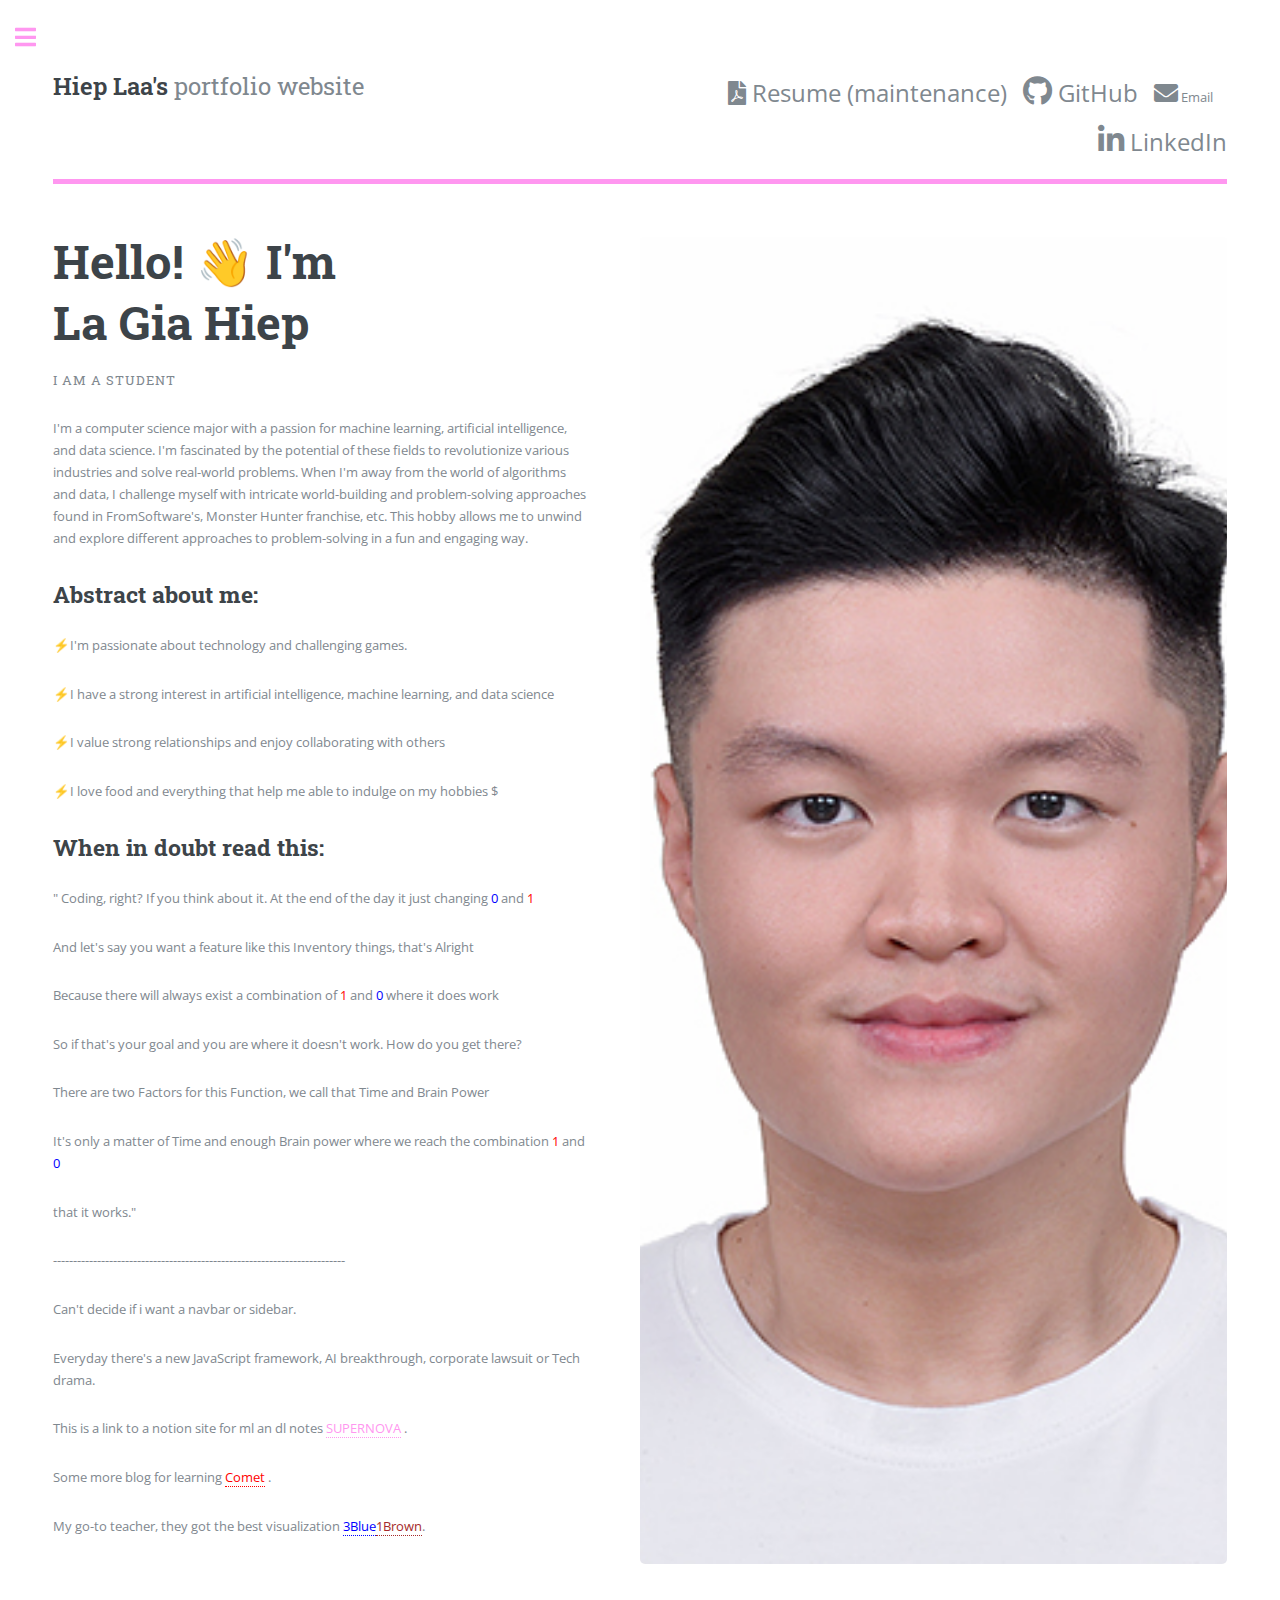
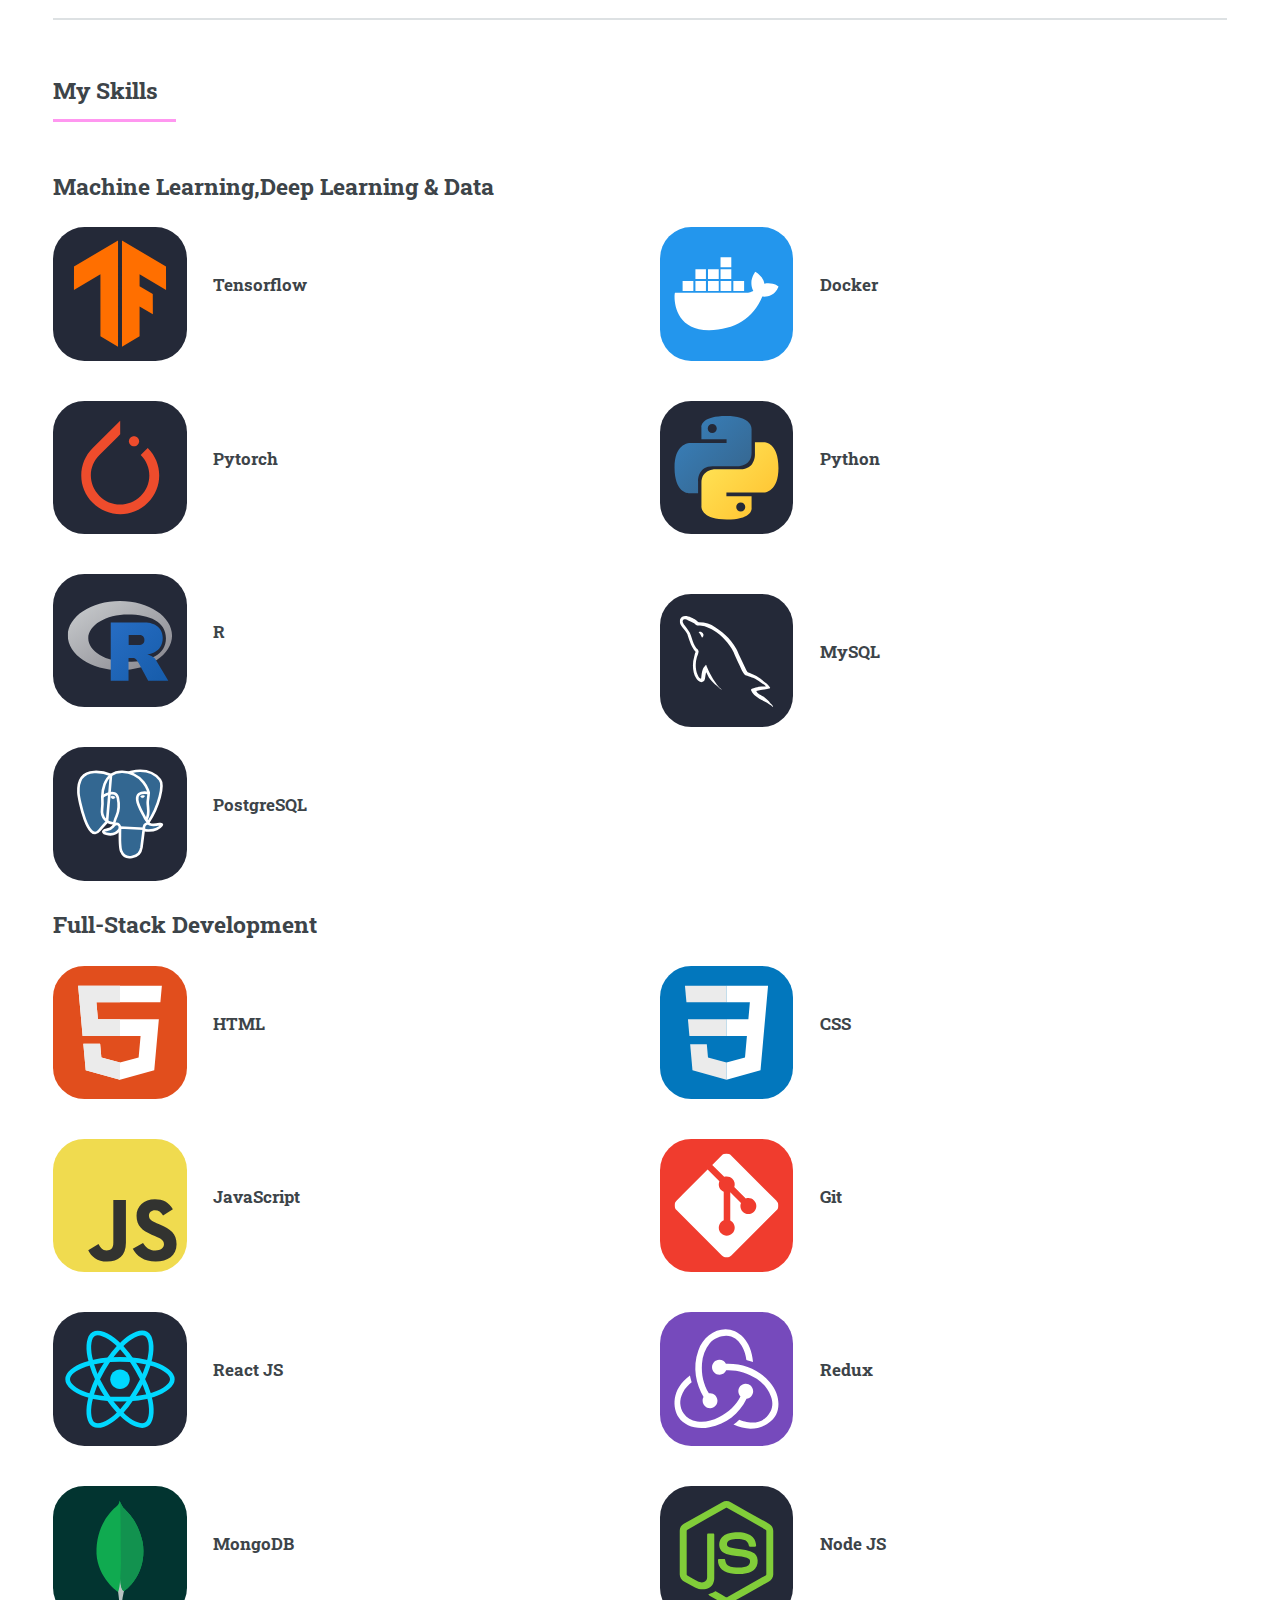
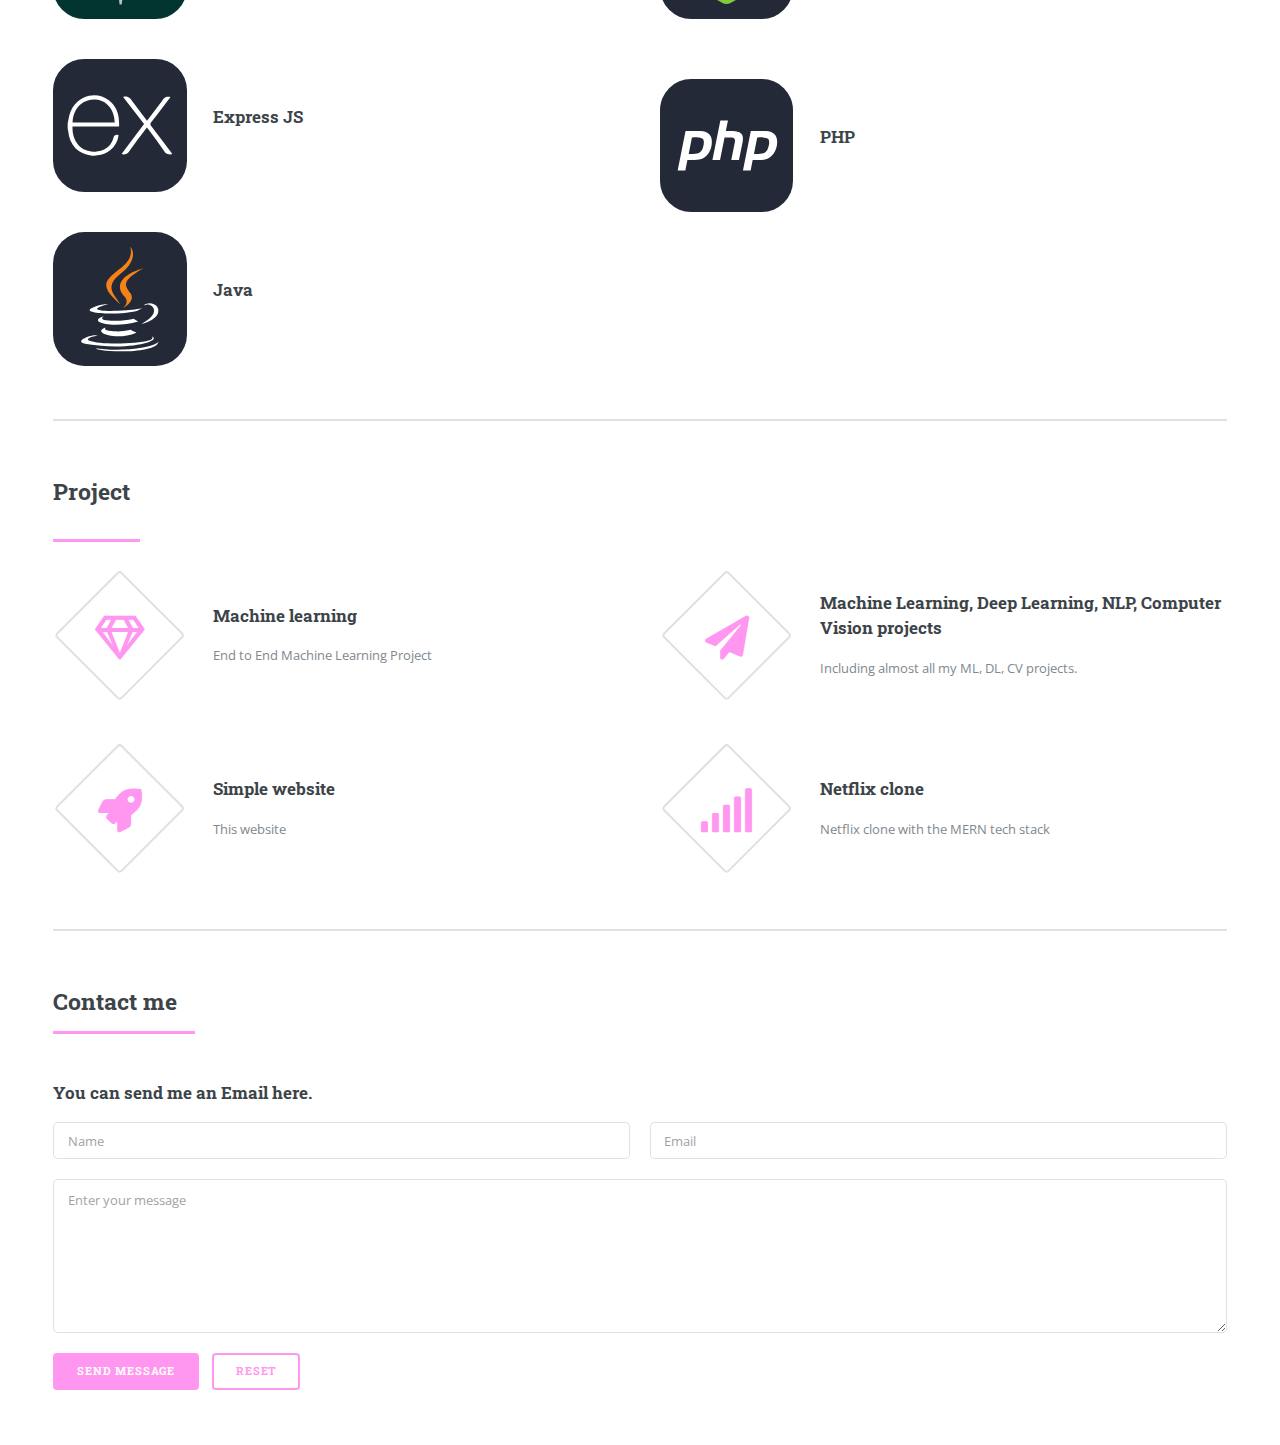
<file: index.html>
<!DOCTYPE HTML>
<!--
	Editorial by HTML5 UP
	html5up.net | @ajlkn
	Free for personal and commercial use under the CCA 3.0 license (html5up.net/license)
-->
<html>

<head>
	<title>Hiep Laa CV</title>
	<meta charset="utf-8" />
	<meta name="viewport" content="width=device-width, initial-scale=1, user-scalable=no" />
	<link rel="stylesheet" href="assets/css/main.css" />
</head>

<body class="is-preload">

	<!-- Wrapper -->
	<div id="wrapper">

		<!-- Main -->
		<div id="main">
			<div class="inner">

				<!-- Header -->
				<header id="header">
					<a href="https://kawaiihen.github.io/Justawebsite/" class="logo" style="font-size: 24px">
						<strong>Hiep Laa's</strong> portfolio website
					</a>
					<ul class="icons">
						<li>
							<!-- Button linking to the CV page -->
							<a href="cv_page.html" class="icon" style="font-size: 24px">
								<i class="fas fa-file-pdf"></i> Resume (maintenance)
							</a>
						</li>
						<li><a href="https://github.com/KawaiiHen" target="_blank" class="icon brands fa-github"
								style="font-size: 24px"><i class="label"></i> GitHub</a></li>
						<li><a href="mailto:hieplaa69420@example.com" class="icon"><i class="fas fa-envelope"
									style="font-size: 24px"></i> Email</a></li>
						<li><a href="https://www.linkedin.com/in/hiep-laa/" target="_blank"
								class="icon brands fa-linkedin-in" style="font-size: 24px"><i class="label"></i>
								LinkedIn</a></li>
					</ul>
				</header>

				<!-- JavaScript to toggle the resume options -->
				<!-- <script>
								function toggleResumeOptions() {
									var dropdown = document.getElementById("resumeDropdown");
									if (dropdown.style.display === "none" || dropdown.style.display === "") {
										dropdown.style.display = "block";
									} else {
										dropdown.style.display = "none";
									}
								}
							</script>
							 -->
				<!-- Banner -->
				<section id="banner">
					<div class="content">
						<header>
							<h1>Hello! 👋 I'm<br />
								La Gia Hiep</h1>
							<p>I am a Student</p>
						</header>
						<p>I'm a computer science major with a passion for machine learning, artificial intelligence,
							and data science. I'm fascinated by the potential of these fields to revolutionize various
							industries and solve real-world problems. When I'm away from the world of algorithms and data,
							I challenge myself with intricate world-building and problem-solving approaches found in
							FromSoftware's, Monster Hunter franchise, etc. This hobby allows me to unwind and explore
							different approaches to problem-solving in a fun and engaging way.</p>
						<h2>Abstract about me:</h2>
						<p>⚡I'm passionate about technology and challenging games. </p>
						<p>⚡I have a strong interest in artificial intelligence, machine learning, and data science </p>
						<p>⚡I value strong relationships and enjoy collaborating with others </p>
						<p>⚡I love food and everything that help me able to indulge on my hobbies $</p>
						<h2>When in doubt read this:</h2>
						<p>" Coding, right? If you think about it. At the end of the day it just changing <span style="color: blue;">0</span> and <span style="color: red;">1</span> </p>
						<p>  And let's say you want a feature like this Inventory things, that's Alright </p>
						<p>  Because there will always exist a combination of <span style="color: red;">1</span> and <span style="color: blue;">0</span> where it does work </p>
						<p>  So if that's your goal and you are where it doesn't work. How do you get there? </p>
						<p>  There are two Factors for this Function, we call that Time and Brain Power </p>
						<p>  It's only a matter of Time and enough Brain power where we reach the combination <span style="color: red;">1</span> and <span style="color: blue;">0</span> </p>
						<p>  that it works."</p>



						<p>-------------------------------------------------------------------------</p>
						<p>Can't decide if i want a navbar or sidebar.</p>
						<p>Everyday there's a new JavaScript framework, AI breakthrough, corporate lawsuit or Tech
							drama.</p>

						<p>This is a link to a notion site for ml an dl notes <a
								href="https://harmless-keeper-948.notion.site/SUPERNOVA-ac34169297104947a752841a0345ab6f">SUPERNOVA</a>
							.</p>
						<p>Some more blog for learning <a
								href="https://www.comet.com/site/blog/explainable-ai-for-transformers/?utm_source=twitter&utm_medium=cpc&utm_campaign=content-june24&twclid=230ub3b0fvksbj0t598ujuhi2z"
								style="color: red;">Comet</a> .</p>
						<p>My go-to teacher, they got the best visualization <a
								href="https://www.youtube.com/3blue1brown" style="color: blue;">3Blue</a><a
								href="https://www.youtube.com/3blue1brown" style="color: brown;">1Brown</a>.</p>
						<ul class="actions">
							<!-- <li><a href="#" class="button big">Learn More</a></li> -->
						</ul>
					</div>
					<span class="image object">
						<img src="images/pic12.jpg" alt="" />
					</span>
				</section>

				<!-- Section -->
				<section>
					<header class="major">
						<h2>My Skills</h2>
					</header>
					<h2>Machine Learning,Deep Learning & Data</h2>
					<div class="features">
						<article>
							<img src="icons/TensorFlow-Dark.svg" alt="Tensorflow" class="icon" />
							<div class="content">
								<h3>Tensorflow</h3>
								<p></p>
							</div>
						</article>
						<article>
							<img src="icons/Docker.svg" alt="Docker" class="icon" />
							<div class="content">
								<h3>Docker</h3>
								<p></p>
							</div>
						</article>
						<article>
							<img src="icons/PyTorch-Dark.svg" alt="Pytorch" class="icon" />
							<div class="content">
								<h3>Pytorch</h3>
								<p></p>
							</div>
						</article>
						<article>
							<img src="icons/Python-Dark.svg" alt="Python" class="icon" />
							<div class="content">
								<h3>Python</h3>
								<p></p>
							</div>
						</article>
						<article>
							<img src="icons/R-Dark.svg" alt="R" class="icon" />
							<div class="content">
								<h3>R</h3>
								<p></p>
							</div>
						</article>
						<article>
							<img src="icons/MySQL-Dark.svg" alt="R" class="icon" />
							<div class="content">
								<h3>MySQL</h3>
								<p></p>
							</div>
						</article>
						<article>
							<img src="icons/PostgreSQL-Dark.svg" alt="R" class="icon" />
							<div class="content">
								<h3>PostgreSQL</h3>
								<p></p>
							</div>
						</article>
					</div>

					<h2> Full-Stack Development</h2>
					<div class="features">
						<article>
							<img src="icons/HTML.svg" alt="HTML" class="icon" />
							<div class="content">
								<h3>HTML</h3>
								<p></p>
							</div>
						</article>
						<article>
							<img src="icons/CSS.svg" alt="CSS" class="icon" />
							<div class="content">
								<h3>CSS</h3>
								<p></p>
							</div>
						</article>
						<article>
							<img src="icons/JavaScript.svg" alt="JavaScript" class="icon" />
							<div class="content">
								<h3>JavaScript</h3>
								<p></p>
							</div>
						</article>
						<article>
							<img src="icons/Git.svg" alt="Git" class="icon" />
							<div class="content">
								<h3>Git</h3>
								<p></p>
							</div>
						</article>
						<article>
							<img src="icons/React-Dark.svg" alt="ReactJS" class="icon icon-size" />
							<div class="content">
								<h3>React JS</h3>
								<p></p>
							</div>
						</article>
						<article>
							<img src="icons/Redux.svg" alt="Redux" class="icon" />
							<div class="content">
								<h3>Redux</h3>
								<p></p>
							</div>
						</article>
						<article>
							<img src="icons/MongoDB.svg" alt="MongoDB" class="icon" />
							<div class="content">
								<h3>MongoDB</h3>
								<p></p>
							</div>
						</article>
						<article>
							<img src="icons/NodeJS-Dark.svg" alt="Node JS" class="icon" />
							<div class="content">
								<h3>Node JS</h3>
								<p></p>
							</div>
						</article>
						<article>
							<img src="icons/ExpressJS-Dark.svg" alt="Express JS" class="icon" />
							<div class="content">
								<h3>Express JS</h3>
								<p></p>
							</div>
						</article>
						<article>
							<img src="icons/PHP-Dark.svg" alt="PHP" class="icon" />
							<div class="content">
								<h3>PHP</h3>
								<p></p>
							</div>
						</article>
						<article>
							<img src="icons/Java-Dark.svg" alt="Java" class="icon" />
							<div class="content">
								<h3>Java</h3>
								<p></p>
							</div>
						</article>
					</div>
				</section>

				<!-- Section -->
				<!-- Section -->
				<section>
					<header class="major">
						<a href="https://github.com/KawaiiHen" class="project-header">
							<h2>Project</h2>
						</a>
					</header>
					<div class="features">
						<article>
							<span class="icon fa-gem"></span>
							<div class="content">
								<h3><a href="https://github.com/KawaiiHen/MLproject2022">Machine learning</a></h3>
								<p>End to End Machine Learning Project</p>
							</div>
						</article>
						<article>
							<span class="icon solid fa-paper-plane"></span>
							<div class="content">
								<h3><a href="https://github.com/KawaiiHen/MachineLearning-DeepLearning">Machine
										Learning, Deep Learning, NLP, Computer Vision projects</a></h3>
								<p>Including almost all my ML, DL, CV projects. </p>
							</div>
						</article>
						<article>
							<span class="icon solid fa-rocket"></span>
							<div class="content">
								<h3><a href="https://kawaiihen.github.io/Justawebsite/">Simple website</a></h3>
								<p>This website</p>
							</div>
						</article>
						<article>
							<span class="icon solid fa-signal"></span>
							<div class="content">
								<h3><a href="https://github.com/KawaiiHen/Netflix_clone">Netflix clone</a></h3>
								<p>Netflix clone with the MERN tech stack</p>
							</div>
						</article>
					</div>
				</section>

				<!-- Section -->
				<section>
					<header class="major">
						<h2>Contact me</h2>
					</header>
					<h3>You can send me an Email here.</h3>

					<form action="https://api.web3forms.com/submit" method="POST">
						<div class="row gtr-uniform">
							<input type="hidden" name="access_key" value="8f8ce5b2-1fc6-412e-a460-8c38d2d54046">

							<div class="col-6 col-12-xsmall">
								<input type="text" name="demo-name" id="demo-name" value="" placeholder="Name" />
							</div>

							<div class="col-6 col-12-xsmall">
								<input type="email" name="demo-email" id="demo-email" value="" placeholder="Email" />
							</div>

							<!-- Break -->
							<div class="col-12">
								<textarea name="demo-message" id="demo-message" placeholder="Enter your message"
									rows="6"></textarea>
							</div>
							<!-- Break -->
							<div class="col-12">
								<ul class="actions">
									<li><input type="submit" value="Send Message" class="primary" /></li>
									<li><input type="reset" value="Reset" /></li>
								</ul>
							</div>
						</div>
					</form>
				</section>

			</div>
		</div>

		<!-- Sidebar -->
		<div id="sidebar">
			<div class="inner">

				<!-- Search -->
				<!-- <section id="search" class="alt">
					<form method="post" action="#">
						<input type="text" name="query" id="query" placeholder="Search" />
					</form>
				</section> -->

				<!-- Menu -->
				<nav id="menu">
					<header class="major">
						<h2>Menu</h2>
					</header>
					<ul>
						<li><a href="https://kawaiihen.github.io/Justawebsite/">Homepage</a></li>
						<!-- <li><a href="generic.html">Generic</a></li> -->
						<!-- <li><a href="elements.html">Elements</a></li> -->
						<!-- <li>
											<span class="opener">Submenu</span>
											<ul>
												<li><a href="#">Lorem Dolor</a></li>
												<li><a href="#">Ipsum Adipiscing</a></li>
												<li><a href="#">Tempus Magna</a></li>
												<li><a href="#">Feugiat Veroeros</a></li>
											</ul>
										</li>
										<li><a href="#">Etiam Dolore</a></li> -->
						<li><a
								href="https://harmless-keeper-948.notion.site/My-ML-and-DL-Notes-1019f601827c80ef8598f1681944794a">Notion
								blog</a></li>
						<!-- <li>
											<span class="opener">Another Submenu</span>
											<ul>
												<li><a href="#">Lorem Dolor</a></li>
												<li><a href="#">Ipsum Adipiscing</a></li>
												<li><a href="#">Tempus Magna</a></li>
												<li><a href="#">Feugiat Veroeros</a></li>
											</ul>
										</li> -->
						<li><a href="https://harmless-keeper-948.notion.site/BLOGS-a383224d482c47d4944747f0b0488584">Notion
								blog</a></li>
						<li><a
								href="https://harmless-keeper-948.notion.site/VAULT-OF-RESOURCES-5a4598cccdb9461cb196283ff0e892f5">Notion
								blog</a></li>
						<li><a
								href="https://harmless-keeper-948.notion.site/LINKBOARD-11a921ab4fb046e68c691ed29a7b302a">Notion
								blog</a></li>
					</ul>
				</nav>

				<!-- Section -->
				<section>
					<header class="major">
						<h2>Some News Sources</h2>
					</header>
					<div class="mini-posts">
						<article>
							<a href="https://www.youtube.com/@Fireship" class="image"><img src="images/fireship.jpg"
									alt="" /></a>
							<p>Code tutorials and tech news to help you ship your app faster</p>
						</article>
						<article>
							<a href="https://www.theverge.com/" class="image"><img
									src="images/TheVerge_Letterforms_09.png" alt="" /></a>
							<p>Cover a broad range of tech topics including gadgets, software, internet trends, and
								impact of technology on society </p>
						</article>
						<article>
							<a href="https://vnexpress.net/" class="image"><img src="images/vnexpress.jpg" alt="" /></a>
							<p>Just Vietnamese online newspaper</p>
						</article>
					</div>
					<ul class="actions">
						<li><a href="#" class="button">Nothing happened</a></li>
					</ul>
				</section>

				<!-- Section -->
				<section>
					<header class="major">
						<h2>Get in touch</h2>
					</header>
					<p>Here's how you can contact me owo.</p>
					<ul class="contact">
						<li class="icon solid fa-envelope"><a
								href="mailto:hieplaa0508@example.com">hieplaa0508@gmail.com</a></li>
						<li class="icon solid fa-phone">0886677153</li>
						<li class="icon solid fa-home">Him Lam Urban Area, Tan Hung Ward, District 7<br />
							Ho Chi Minh city, Viet Nam</li>
					</ul>
				</section>

				<!-- Footer -->
				<footer id="footer">
					<p class="copyright">Designed by La G. Hiep | All rights reserved.</a>. Inspired from: <a
							href="https://html5up.net">HTML5 UP</a>.</p>
				</footer>

			</div>
		</div>

	</div>

	<!-- Scripts -->
	<script src="assets/js/jquery.min.js"></script>
	<script src="assets/js/browser.min.js"></script>
	<script src="assets/js/breakpoints.min.js"></script>
	<script src="assets/js/util.js"></script>
	<script src="assets/js/main.js"></script>

</body>

</html>
</file>
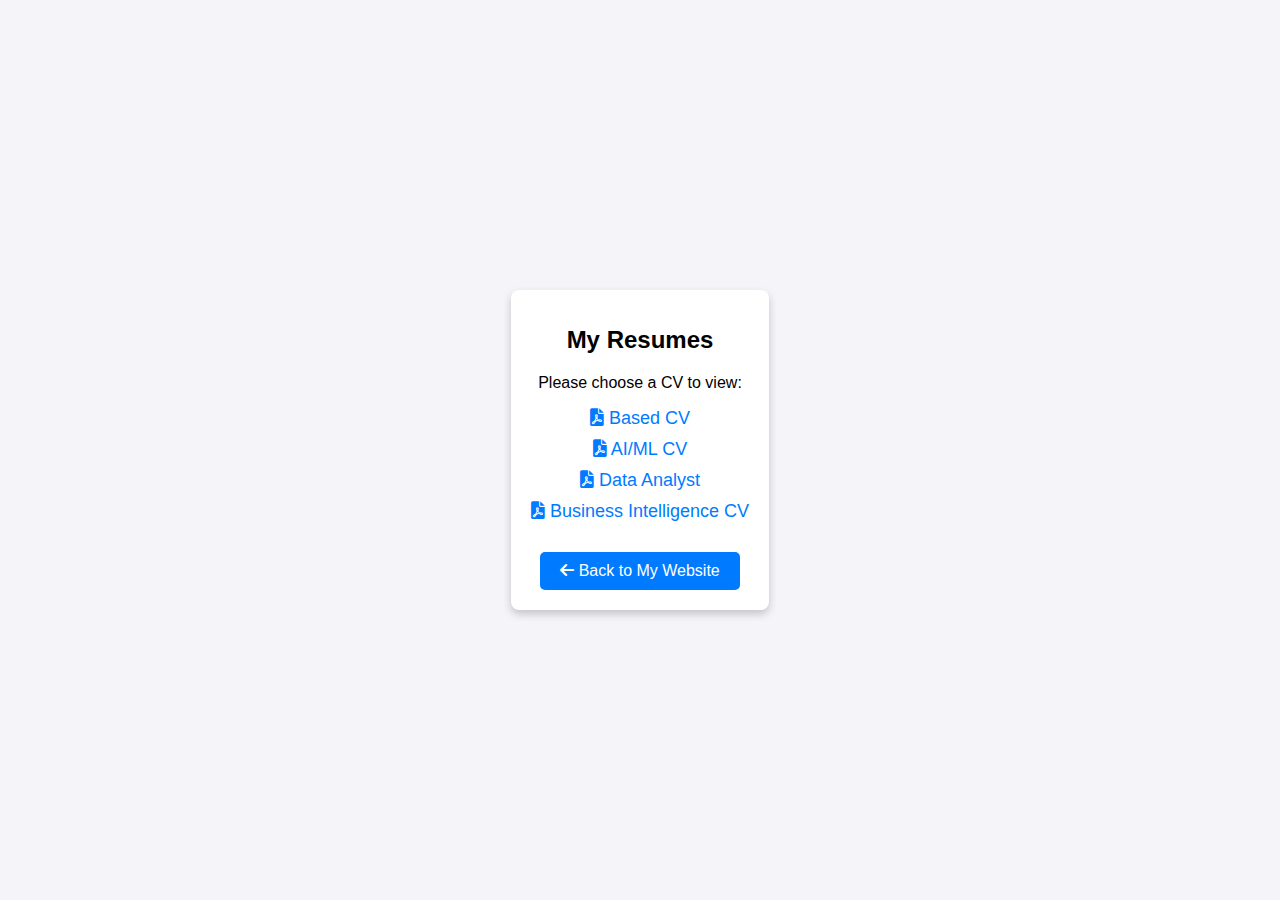
<file: cv_page.html>
<!DOCTYPE html>
<html lang="en">
<head>
    <meta charset="UTF-8">
    <meta name="viewport" content="width=device-width, initial-scale=1.0">
    <title>My CVs</title>
    <link rel="stylesheet" href="https://cdnjs.cloudflare.com/ajax/libs/font-awesome/6.0.0-beta3/css/all.min.css">
    <style>
        body {
            font-family: Arial, sans-serif;
            display: flex;
            justify-content: center;
            align-items: center;
            min-height: 100vh;
            margin: 0;
            background-color: #f4f4f9;
        }
        .cv-container {
            text-align: center;
            max-width: 500px;
            padding: 20px;
            background-color: #fff;
            box-shadow: 0 4px 8px rgba(0, 0, 0, 0.2);
            border-radius: 8px;
        }
        h1 {
            font-size: 24px;
            margin-bottom: 20px;
        }
        .cv-link {
            font-size: 18px;
            color: #007bff;
            text-decoration: none;
            display: block;
            margin: 10px 0;
        }
        .cv-link:hover {
            color: #0056b3;
        }
        .back-button {
            display: inline-block;
            margin-top: 20px;
            padding: 10px 20px;
            font-size: 16px;
            color: #fff;
            background-color: #007bff;
            text-decoration: none;
            border-radius: 5px;
        }
        .back-button:hover {
            background-color: #0056b3;
        }
    </style>
</head>
<body>
    <div class="cv-container">
        <h1>My Resumes</h1>
        <p>Please choose a CV to view:</p>
        <a href="https://drive.google.com/file/d/19DjODTJDmRdrHGEhax8iTyvTClqdgZDD/view?usp=sharing" target="_blank" class="cv-link">
            <i class="fas fa-file-pdf"></i> Based CV 
        </a>
        <a href="https://drive.google.com/file/d/1NOh3tyNP4Zq-7YupTB95j5VFB3EWCj8_/view?usp=drive_link" target="_blank" class="cv-link">
            <i class="fas fa-file-pdf"></i> AI/ML CV
        </a>
        <a href="https://drive.google.com/file/d/19DjODTJDmRdrHGEhax8iTyvTClqdgZDD/view?usp=sharing" target="_blank" class="cv-link">
            <i class="fas fa-file-pdf"></i> Data Analyst
        </a>
        <a href="https://drive.google.com/file/d/1HXL1kn4TfgTD14Dln2rs7MGQ0q3OGOc0/view?usp=drive_link" target="_blank" class="cv-link">
            <i class="fas fa-file-pdf"></i> Business Intelligence CV
        </a>


        
        <!-- Back Button -->
        <a href="javascript:history.back()" class="back-button"><i class="fas fa-arrow-left"></i> Back to My Website</a>
    </div>
</body>
</html>
</file>
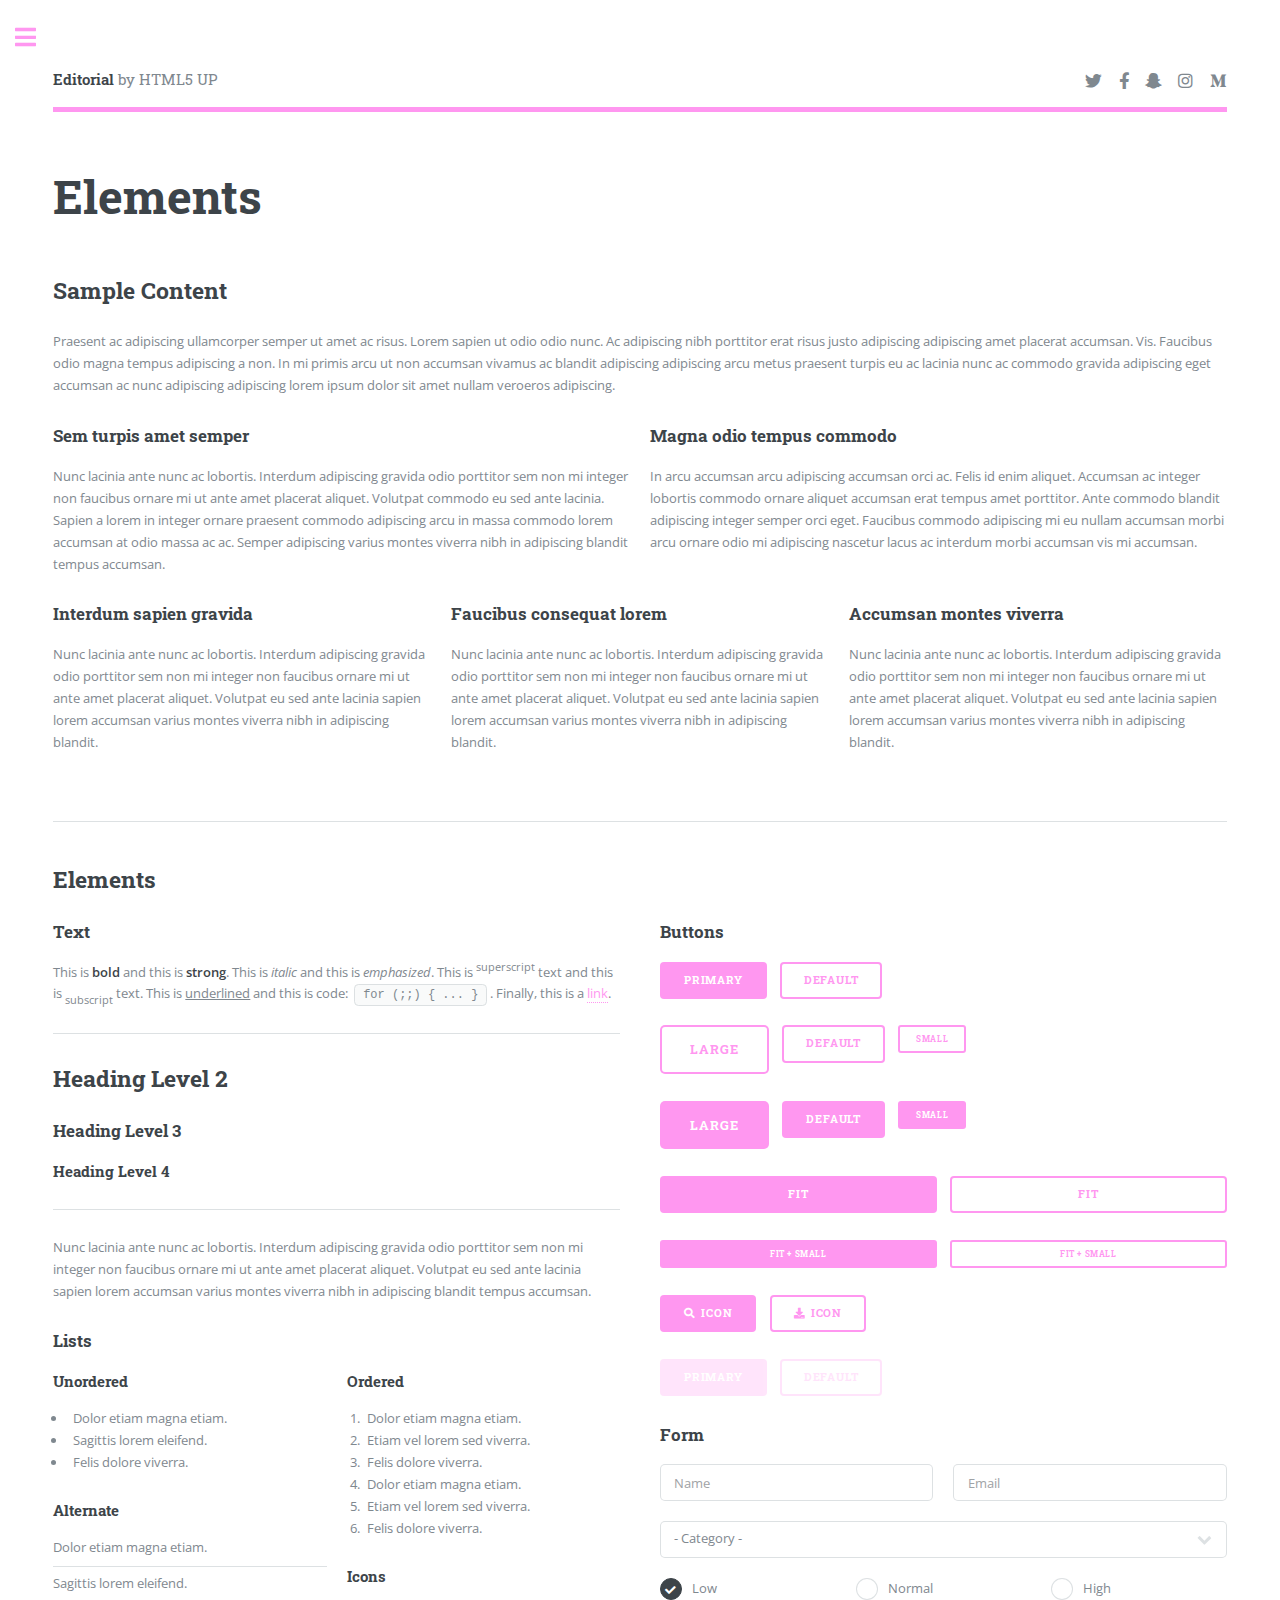
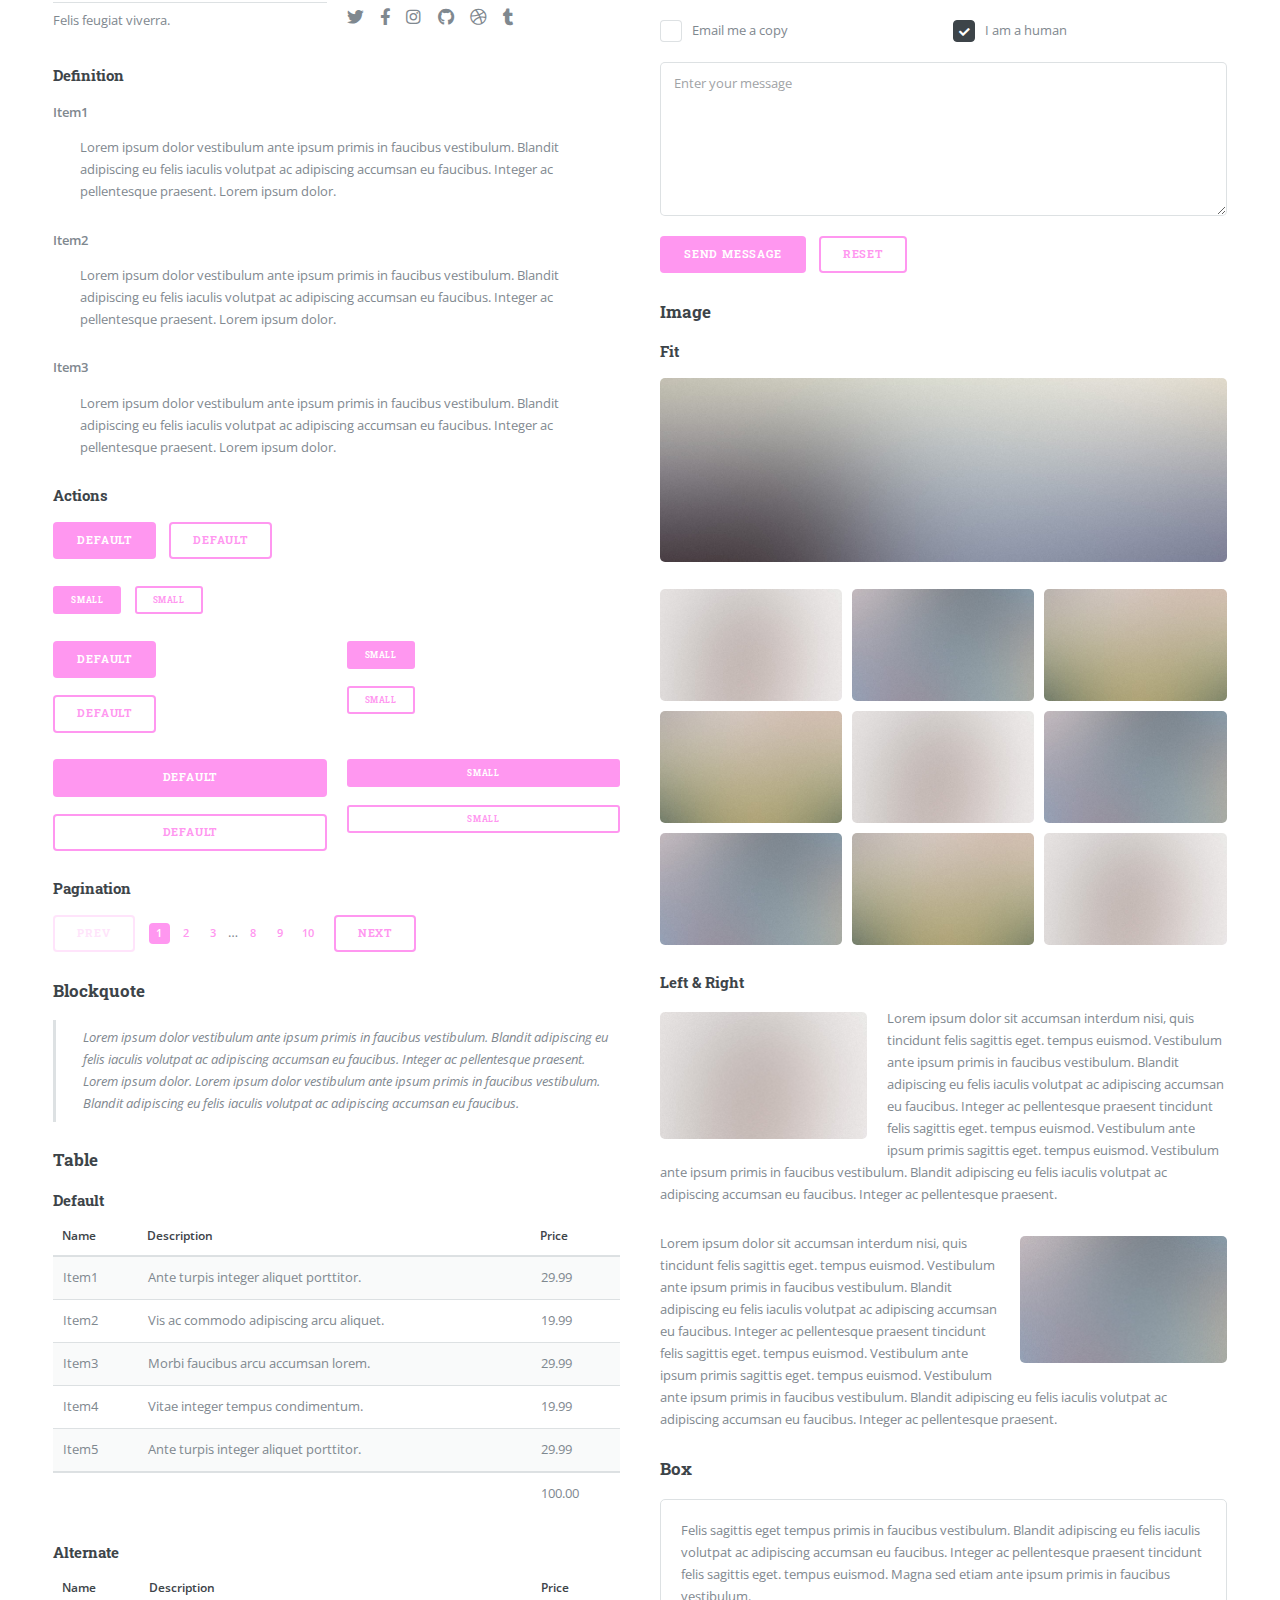
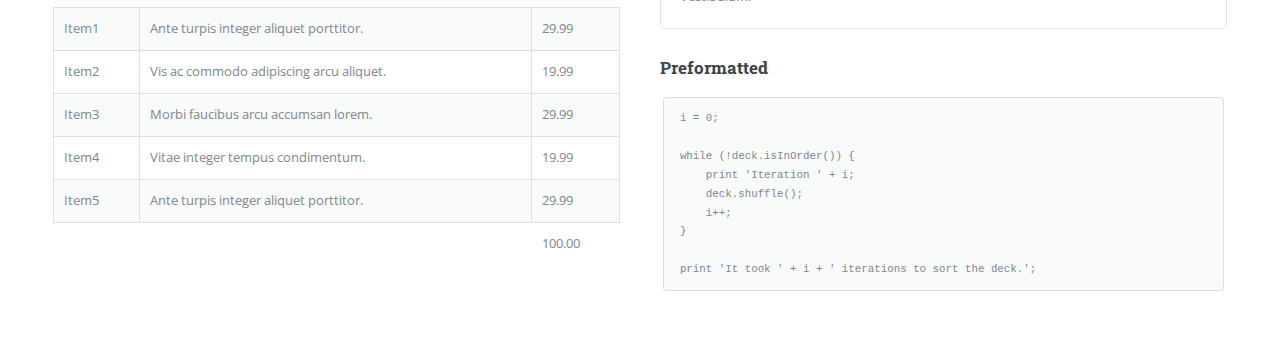
<file: elements.html>
<!DOCTYPE HTML>
<!--
	Editorial by HTML5 UP
	html5up.net | @ajlkn
	Free for personal and commercial use under the CCA 3.0 license (html5up.net/license)
-->
<html>
	<head>
		<title>Elements - Editorial by HTML5 UP</title>
		<meta charset="utf-8" />
		<meta name="viewport" content="width=device-width, initial-scale=1, user-scalable=no" />
		<link rel="stylesheet" href="assets/css/main.css" />
	</head>
	<body class="is-preload">

		<!-- Wrapper -->
			<div id="wrapper">

				<!-- Main -->
					<div id="main">
						<div class="inner">

							<!-- Header -->
								<header id="header">
									<a href="index.html" class="logo"><strong>Editorial</strong> by HTML5 UP</a>
									<ul class="icons">
										<li><a href="#" class="icon brands fa-twitter"><span class="label">Twitter</span></a></li>
										<li><a href="#" class="icon brands fa-facebook-f"><span class="label">Facebook</span></a></li>
										<li><a href="#" class="icon brands fa-snapchat-ghost"><span class="label">Snapchat</span></a></li>
										<li><a href="#" class="icon brands fa-instagram"><span class="label">Instagram</span></a></li>
										<li><a href="#" class="icon brands fa-medium-m"><span class="label">Medium</span></a></li>
									</ul>
								</header>

							<!-- Content -->
								<section>
									<header class="main">
										<h1>Elements</h1>
									</header>

									<!-- Content -->
										<h2 id="content">Sample Content</h2>
										<p>Praesent ac adipiscing ullamcorper semper ut amet ac risus. Lorem sapien ut odio odio nunc. Ac adipiscing nibh porttitor erat risus justo adipiscing adipiscing amet placerat accumsan. Vis. Faucibus odio magna tempus adipiscing a non. In mi primis arcu ut non accumsan vivamus ac blandit adipiscing adipiscing arcu metus praesent turpis eu ac lacinia nunc ac commodo gravida adipiscing eget accumsan ac nunc adipiscing adipiscing lorem ipsum dolor sit amet nullam veroeros adipiscing.</p>
										<div class="row">
											<div class="col-6 col-12-small">
												<h3>Sem turpis amet semper</h3>
												<p>Nunc lacinia ante nunc ac lobortis. Interdum adipiscing gravida odio porttitor sem non mi integer non faucibus ornare mi ut ante amet placerat aliquet. Volutpat commodo eu sed ante lacinia. Sapien a lorem in integer ornare praesent commodo adipiscing arcu in massa commodo lorem accumsan at odio massa ac ac. Semper adipiscing varius montes viverra nibh in adipiscing blandit tempus accumsan.</p>
											</div>
											<div class="col-6 col-12-small">
												<h3>Magna odio tempus commodo</h3>
												<p>In arcu accumsan arcu adipiscing accumsan orci ac. Felis id enim aliquet. Accumsan ac integer lobortis commodo ornare aliquet accumsan erat tempus amet porttitor. Ante commodo blandit adipiscing integer semper orci eget. Faucibus commodo adipiscing mi eu nullam accumsan morbi arcu ornare odio mi adipiscing nascetur lacus ac interdum morbi accumsan vis mi accumsan.</p>
											</div>
											<!-- Break -->
											<div class="col-4 col-12-medium">
												<h3>Interdum sapien gravida</h3>
												<p>Nunc lacinia ante nunc ac lobortis. Interdum adipiscing gravida odio porttitor sem non mi integer non faucibus ornare mi ut ante amet placerat aliquet. Volutpat eu sed ante lacinia sapien lorem accumsan varius montes viverra nibh in adipiscing blandit.</p>
											</div>
											<div class="col-4 col-12-medium">
												<h3>Faucibus consequat lorem</h3>
												<p>Nunc lacinia ante nunc ac lobortis. Interdum adipiscing gravida odio porttitor sem non mi integer non faucibus ornare mi ut ante amet placerat aliquet. Volutpat eu sed ante lacinia sapien lorem accumsan varius montes viverra nibh in adipiscing blandit.</p>
											</div>
											<div class="col-4 col-12-medium">
												<h3>Accumsan montes viverra</h3>
												<p>Nunc lacinia ante nunc ac lobortis. Interdum adipiscing gravida odio porttitor sem non mi integer non faucibus ornare mi ut ante amet placerat aliquet. Volutpat eu sed ante lacinia sapien lorem accumsan varius montes viverra nibh in adipiscing blandit.</p>
											</div>
										</div>

									<hr class="major" />

									<!-- Elements -->
										<h2 id="elements">Elements</h2>
										<div class="row gtr-200">
											<div class="col-6 col-12-medium">

												<!-- Text stuff -->
													<h3>Text</h3>
													<p>This is <b>bold</b> and this is <strong>strong</strong>. This is <i>italic</i> and this is <em>emphasized</em>.
													This is <sup>superscript</sup> text and this is <sub>subscript</sub> text.
													This is <u>underlined</u> and this is code: <code>for (;;) { ... }</code>.
													Finally, this is a <a href="#">link</a>.</p>
													<hr />
													<h2>Heading Level 2</h2>
													<h3>Heading Level 3</h3>
													<h4>Heading Level 4</h4>
													<hr />
													<p>Nunc lacinia ante nunc ac lobortis. Interdum adipiscing gravida odio porttitor sem non mi integer non faucibus ornare mi ut ante amet placerat aliquet. Volutpat eu sed ante lacinia sapien lorem accumsan varius montes viverra nibh in adipiscing blandit tempus accumsan.</p>

												<!-- Lists -->
													<h3>Lists</h3>
													<div class="row">
														<div class="col-6 col-12-small">

															<h4>Unordered</h4>
															<ul>
																<li>Dolor etiam magna etiam.</li>
																<li>Sagittis lorem eleifend.</li>
																<li>Felis dolore viverra.</li>
															</ul>

															<h4>Alternate</h4>
															<ul class="alt">
																<li>Dolor etiam magna etiam.</li>
																<li>Sagittis lorem eleifend.</li>
																<li>Felis feugiat viverra.</li>
															</ul>

														</div>
														<div class="col-6 col-12-small">

															<h4>Ordered</h4>
															<ol>
																<li>Dolor etiam magna etiam.</li>
																<li>Etiam vel lorem sed viverra.</li>
																<li>Felis dolore viverra.</li>
																<li>Dolor etiam magna etiam.</li>
																<li>Etiam vel lorem sed viverra.</li>
																<li>Felis dolore viverra.</li>
															</ol>

															<h4>Icons</h4>
															<ul class="icons">
																<li><a href="#" class="icon brands fa-twitter"><span class="label">Twitter</span></a></li>
																<li><a href="#" class="icon brands fa-facebook-f"><span class="label">Facebook</span></a></li>
																<li><a href="#" class="icon brands fa-instagram"><span class="label">Instagram</span></a></li>
																<li><a href="#" class="icon brands fa-github"><span class="label">Github</span></a></li>
																<li><a href="#" class="icon brands fa-dribbble"><span class="label">Dribbble</span></a></li>
																<li><a href="#" class="icon brands fa-tumblr"><span class="label">Tumblr</span></a></li>
															</ul>

														</div>
													</div>
													<h4>Definition</h4>
													<dl>
														<dt>Item1</dt>
														<dd>
															<p>Lorem ipsum dolor vestibulum ante ipsum primis in faucibus vestibulum. Blandit adipiscing eu felis iaculis volutpat ac adipiscing accumsan eu faucibus. Integer ac pellentesque praesent. Lorem ipsum dolor.</p>
														</dd>
														<dt>Item2</dt>
														<dd>
															<p>Lorem ipsum dolor vestibulum ante ipsum primis in faucibus vestibulum. Blandit adipiscing eu felis iaculis volutpat ac adipiscing accumsan eu faucibus. Integer ac pellentesque praesent. Lorem ipsum dolor.</p>
														</dd>
														<dt>Item3</dt>
														<dd>
															<p>Lorem ipsum dolor vestibulum ante ipsum primis in faucibus vestibulum. Blandit adipiscing eu felis iaculis volutpat ac adipiscing accumsan eu faucibus. Integer ac pellentesque praesent. Lorem ipsum dolor.</p>
														</dd>
													</dl>

													<h4>Actions</h4>
													<ul class="actions">
														<li><a href="#" class="button primary">Default</a></li>
														<li><a href="#" class="button">Default</a></li>
													</ul>
													<ul class="actions small">
														<li><a href="#" class="button primary small">Small</a></li>
														<li><a href="#" class="button small">Small</a></li>
													</ul>
													<div class="row">
														<div class="col-6 col-12-small">
															<ul class="actions stacked">
																<li><a href="#" class="button primary">Default</a></li>
																<li><a href="#" class="button">Default</a></li>
															</ul>
														</div>
														<div class="col-6 col-12-small">
															<ul class="actions stacked">
																<li><a href="#" class="button primary small">Small</a></li>
																<li><a href="#" class="button small">Small</a></li>
															</ul>
														</div>
														<div class="col-6 col-12-small">
															<ul class="actions stacked">
																<li><a href="#" class="button primary fit">Default</a></li>
																<li><a href="#" class="button fit">Default</a></li>
															</ul>
														</div>
														<div class="col-6 col-12-small">
															<ul class="actions stacked">
																<li><a href="#" class="button primary small fit">Small</a></li>
																<li><a href="#" class="button small fit">Small</a></li>
															</ul>
														</div>
													</div>

													<h4>Pagination</h4>
													<ul class="pagination">
														<li><span class="button disabled">Prev</span></li>
														<li><a href="#" class="page active">1</a></li>
														<li><a href="#" class="page">2</a></li>
														<li><a href="#" class="page">3</a></li>
														<li><span>&hellip;</span></li>
														<li><a href="#" class="page">8</a></li>
														<li><a href="#" class="page">9</a></li>
														<li><a href="#" class="page">10</a></li>
														<li><a href="#" class="button">Next</a></li>
													</ul>

												<!-- Blockquote -->
													<h3>Blockquote</h3>
													<blockquote>Lorem ipsum dolor vestibulum ante ipsum primis in faucibus vestibulum. Blandit adipiscing eu felis iaculis volutpat ac adipiscing accumsan eu faucibus. Integer ac pellentesque praesent. Lorem ipsum dolor. Lorem ipsum dolor vestibulum ante ipsum primis in faucibus vestibulum. Blandit adipiscing eu felis iaculis volutpat ac adipiscing accumsan eu faucibus.</blockquote>

												<!-- Table -->
													<h3>Table</h3>

													<h4>Default</h4>
													<div class="table-wrapper">
														<table>
															<thead>
																<tr>
																	<th>Name</th>
																	<th>Description</th>
																	<th>Price</th>
																</tr>
															</thead>
															<tbody>
																<tr>
																	<td>Item1</td>
																	<td>Ante turpis integer aliquet porttitor.</td>
																	<td>29.99</td>
																</tr>
																<tr>
																	<td>Item2</td>
																	<td>Vis ac commodo adipiscing arcu aliquet.</td>
																	<td>19.99</td>
																</tr>
																<tr>
																	<td>Item3</td>
																	<td> Morbi faucibus arcu accumsan lorem.</td>
																	<td>29.99</td>
																</tr>
																<tr>
																	<td>Item4</td>
																	<td>Vitae integer tempus condimentum.</td>
																	<td>19.99</td>
																</tr>
																<tr>
																	<td>Item5</td>
																	<td>Ante turpis integer aliquet porttitor.</td>
																	<td>29.99</td>
																</tr>
															</tbody>
															<tfoot>
																<tr>
																	<td colspan="2"></td>
																	<td>100.00</td>
																</tr>
															</tfoot>
														</table>
													</div>

													<h4>Alternate</h4>
													<div class="table-wrapper">
														<table class="alt">
															<thead>
																<tr>
																	<th>Name</th>
																	<th>Description</th>
																	<th>Price</th>
																</tr>
															</thead>
															<tbody>
																<tr>
																	<td>Item1</td>
																	<td>Ante turpis integer aliquet porttitor.</td>
																	<td>29.99</td>
																</tr>
																<tr>
																	<td>Item2</td>
																	<td>Vis ac commodo adipiscing arcu aliquet.</td>
																	<td>19.99</td>
																</tr>
																<tr>
																	<td>Item3</td>
																	<td> Morbi faucibus arcu accumsan lorem.</td>
																	<td>29.99</td>
																</tr>
																<tr>
																	<td>Item4</td>
																	<td>Vitae integer tempus condimentum.</td>
																	<td>19.99</td>
																</tr>
																<tr>
																	<td>Item5</td>
																	<td>Ante turpis integer aliquet porttitor.</td>
																	<td>29.99</td>
																</tr>
															</tbody>
															<tfoot>
																<tr>
																	<td colspan="2"></td>
																	<td>100.00</td>
																</tr>
															</tfoot>
														</table>
													</div>

											</div>
											<div class="col-6 col-12-medium">

												<!-- Buttons -->
													<h3>Buttons</h3>
													<ul class="actions">
														<li><a href="#" class="button primary">Primary</a></li>
														<li><a href="#" class="button">Default</a></li>
													</ul>
													<ul class="actions">
														<li><a href="#" class="button large">Large</a></li>
														<li><a href="#" class="button">Default</a></li>
														<li><a href="#" class="button small">Small</a></li>
													</ul>
													<ul class="actions">
														<li><a href="#" class="button primary large">Large</a></li>
														<li><a href="#" class="button primary">Default</a></li>
														<li><a href="#" class="button primary small">Small</a></li>
													</ul>
													<ul class="actions fit">
														<li><a href="#" class="button primary fit">Fit</a></li>
														<li><a href="#" class="button fit">Fit</a></li>
													</ul>
													<ul class="actions fit small">
														<li><a href="#" class="button primary fit small">Fit + Small</a></li>
														<li><a href="#" class="button fit small">Fit + Small</a></li>
													</ul>
													<ul class="actions">
														<li><a href="#" class="button primary icon solid fa-search">Icon</a></li>
														<li><a href="#" class="button icon solid fa-download">Icon</a></li>
													</ul>
													<ul class="actions">
														<li><span class="button primary disabled">Primary</span></li>
														<li><span class="button disabled">Default</span></li>
													</ul>

												<!-- Form -->
													<h3>Form</h3>

													<form method="post" action="#">
														<div class="row gtr-uniform">
															<div class="col-6 col-12-xsmall">
																<input type="text" name="demo-name" id="demo-name" value="" placeholder="Name" />
															</div>
															<div class="col-6 col-12-xsmall">
																<input type="email" name="demo-email" id="demo-email" value="" placeholder="Email" />
															</div>
															<!-- Break -->
															<div class="col-12">
																<select name="demo-category" id="demo-category">
																	<option value="">- Category -</option>
																	<option value="1">Manufacturing</option>
																	<option value="1">Shipping</option>
																	<option value="1">Administration</option>
																	<option value="1">Human Resources</option>
																</select>
															</div>
															<!-- Break -->
															<div class="col-4 col-12-small">
																<input type="radio" id="demo-priority-low" name="demo-priority" checked>
																<label for="demo-priority-low">Low</label>
															</div>
															<div class="col-4 col-12-small">
																<input type="radio" id="demo-priority-normal" name="demo-priority">
																<label for="demo-priority-normal">Normal</label>
															</div>
															<div class="col-4 col-12-small">
																<input type="radio" id="demo-priority-high" name="demo-priority">
																<label for="demo-priority-high">High</label>
															</div>
															<!-- Break -->
															<div class="col-6 col-12-small">
																<input type="checkbox" id="demo-copy" name="demo-copy">
																<label for="demo-copy">Email me a copy</label>
															</div>
															<div class="col-6 col-12-small">
																<input type="checkbox" id="demo-human" name="demo-human" checked>
																<label for="demo-human">I am a human</label>
															</div>
															<!-- Break -->
															<div class="col-12">
																<textarea name="demo-message" id="demo-message" placeholder="Enter your message" rows="6"></textarea>
															</div>
															<!-- Break -->
															<div class="col-12">
																<ul class="actions">
																	<li><input type="submit" value="Send Message" class="primary" /></li>
																	<li><input type="reset" value="Reset" /></li>
																</ul>
															</div>
														</div>
													</form>

												<!-- Image -->
													<h3>Image</h3>

													<h4>Fit</h4>
													<span class="image fit"><img src="images/pic11.jpg" alt="" /></span>
													<div class="box alt">
														<div class="row gtr-50 gtr-uniform">
															<div class="col-4"><span class="image fit"><img src="images/pic01.jpg" alt="" /></span></div>
															<div class="col-4"><span class="image fit"><img src="images/pic02.jpg" alt="" /></span></div>
															<div class="col-4"><span class="image fit"><img src="images/pic03.jpg" alt="" /></span></div>
															<!-- Break -->
															<div class="col-4"><span class="image fit"><img src="images/pic03.jpg" alt="" /></span></div>
															<div class="col-4"><span class="image fit"><img src="images/pic01.jpg" alt="" /></span></div>
															<div class="col-4"><span class="image fit"><img src="images/pic02.jpg" alt="" /></span></div>
															<!-- Break -->
															<div class="col-4"><span class="image fit"><img src="images/pic02.jpg" alt="" /></span></div>
															<div class="col-4"><span class="image fit"><img src="images/pic03.jpg" alt="" /></span></div>
															<div class="col-4"><span class="image fit"><img src="images/pic01.jpg" alt="" /></span></div>
														</div>
													</div>

													<h4>Left &amp; Right</h4>
													<p><span class="image left"><img src="images/pic01.jpg" alt="" /></span>Lorem ipsum dolor sit accumsan interdum nisi, quis tincidunt felis sagittis eget. tempus euismod. Vestibulum ante ipsum primis in faucibus vestibulum. Blandit adipiscing eu felis iaculis volutpat ac adipiscing accumsan eu faucibus. Integer ac pellentesque praesent tincidunt felis sagittis eget. tempus euismod. Vestibulum ante ipsum primis sagittis eget. tempus euismod. Vestibulum ante ipsum primis in faucibus vestibulum. Blandit adipiscing eu felis iaculis volutpat ac adipiscing accumsan eu faucibus. Integer ac pellentesque praesent.</p>
													<p><span class="image right"><img src="images/pic02.jpg" alt="" /></span>Lorem ipsum dolor sit accumsan interdum nisi, quis tincidunt felis sagittis eget. tempus euismod. Vestibulum ante ipsum primis in faucibus vestibulum. Blandit adipiscing eu felis iaculis volutpat ac adipiscing accumsan eu faucibus. Integer ac pellentesque praesent tincidunt felis sagittis eget. tempus euismod. Vestibulum ante ipsum primis sagittis eget. tempus euismod. Vestibulum ante ipsum primis in faucibus vestibulum. Blandit adipiscing eu felis iaculis volutpat ac adipiscing accumsan eu faucibus. Integer ac pellentesque praesent.</p>

												<!-- Box -->
													<h3>Box</h3>
													<div class="box">
														<p>Felis sagittis eget tempus primis in faucibus vestibulum. Blandit adipiscing eu felis iaculis volutpat ac adipiscing accumsan eu faucibus. Integer ac pellentesque praesent tincidunt felis sagittis eget. tempus euismod. Magna sed etiam ante ipsum primis in faucibus vestibulum.</p>
													</div>

												<!-- Preformatted Code -->
													<h3>Preformatted</h3>
													<pre><code>i = 0;

while (!deck.isInOrder()) {
    print 'Iteration ' + i;
    deck.shuffle();
    i++;
}

print 'It took ' + i + ' iterations to sort the deck.';
</code></pre>

											</div>
										</div>

								</section>

						</div>
					</div>

				<!-- Sidebar -->
					<div id="sidebar">
						<div class="inner">

							<!-- Search -->
								<section id="search" class="alt">
									<form method="post" action="#">
										<input type="text" name="query" id="query" placeholder="Search" />
									</form>
								</section>

							<!-- Menu -->
								<nav id="menu">
									<header class="major">
										<h2>Menu</h2>
									</header>
									<ul>
										<li><a href="index.html">Homepage</a></li>
										<li><a href="generic.html">Generic</a></li>
										<li><a href="elements.html">Elements</a></li>
										<li>
											<span class="opener">Submenu</span>
											<ul>
												<li><a href="#">Lorem Dolor</a></li>
												<li><a href="#">Ipsum Adipiscing</a></li>
												<li><a href="#">Tempus Magna</a></li>
												<li><a href="#">Feugiat Veroeros</a></li>
											</ul>
										</li>
										<li><a href="#">Etiam Dolore</a></li>
										<li><a href="#">Adipiscing</a></li>
										<li>
											<span class="opener">Another Submenu</span>
											<ul>
												<li><a href="#">Lorem Dolor</a></li>
												<li><a href="#">Ipsum Adipiscing</a></li>
												<li><a href="#">Tempus Magna</a></li>
												<li><a href="#">Feugiat Veroeros</a></li>
											</ul>
										</li>
										<li><a href="#">Maximus Erat</a></li>
										<li><a href="#">Sapien Mauris</a></li>
										<li><a href="#">Amet Lacinia</a></li>
									</ul>
								</nav>

							<!-- Section -->
								<section>
									<header class="major">
										<h2>Ante interdum</h2>
									</header>
									<div class="mini-posts">
										<article>
											<a href="#" class="image"><img src="images/pic07.jpg" alt="" /></a>
											<p>Aenean ornare velit lacus, ac varius enim lorem ullamcorper dolore aliquam.</p>
										</article>
										<article>
											<a href="#" class="image"><img src="images/pic08.jpg" alt="" /></a>
											<p>Aenean ornare velit lacus, ac varius enim lorem ullamcorper dolore aliquam.</p>
										</article>
										<article>
											<a href="#" class="image"><img src="images/pic09.jpg" alt="" /></a>
											<p>Aenean ornare velit lacus, ac varius enim lorem ullamcorper dolore aliquam.</p>
										</article>
									</div>
									<ul class="actions">
										<li><a href="#" class="button">More</a></li>
									</ul>
								</section>

							<!-- Section -->
								<section>
									<header class="major">
										<h2>Get in touch</h2>
									</header>
									<p>Sed varius enim lorem ullamcorper dolore aliquam aenean ornare velit lacus, ac varius enim lorem ullamcorper dolore. Proin sed aliquam facilisis ante interdum. Sed nulla amet lorem feugiat tempus aliquam.</p>
									<ul class="contact">
										<li class="icon solid fa-envelope"><a href="#">information@untitled.tld</a></li>
										<li class="icon solid fa-phone">(000) 000-0000</li>
										<li class="icon solid fa-home">1234 Somewhere Road #8254<br />
										Nashville, TN 00000-0000</li>
									</ul>
								</section>

							<!-- Footer -->
								<footer id="footer">
									<p class="copyright">&copy; Untitled. All rights reserved. Demo Images: <a href="https://unsplash.com">Unsplash</a>. Design: <a href="https://html5up.net">HTML5 UP</a>.</p>
								</footer>

						</div>
					</div>

			</div>

		<!-- Scripts -->
			<script src="assets/js/jquery.min.js"></script>
			<script src="assets/js/browser.min.js"></script>
			<script src="assets/js/breakpoints.min.js"></script>
			<script src="assets/js/util.js"></script>
			<script src="assets/js/main.js"></script>

	</body>
</html>
</file>
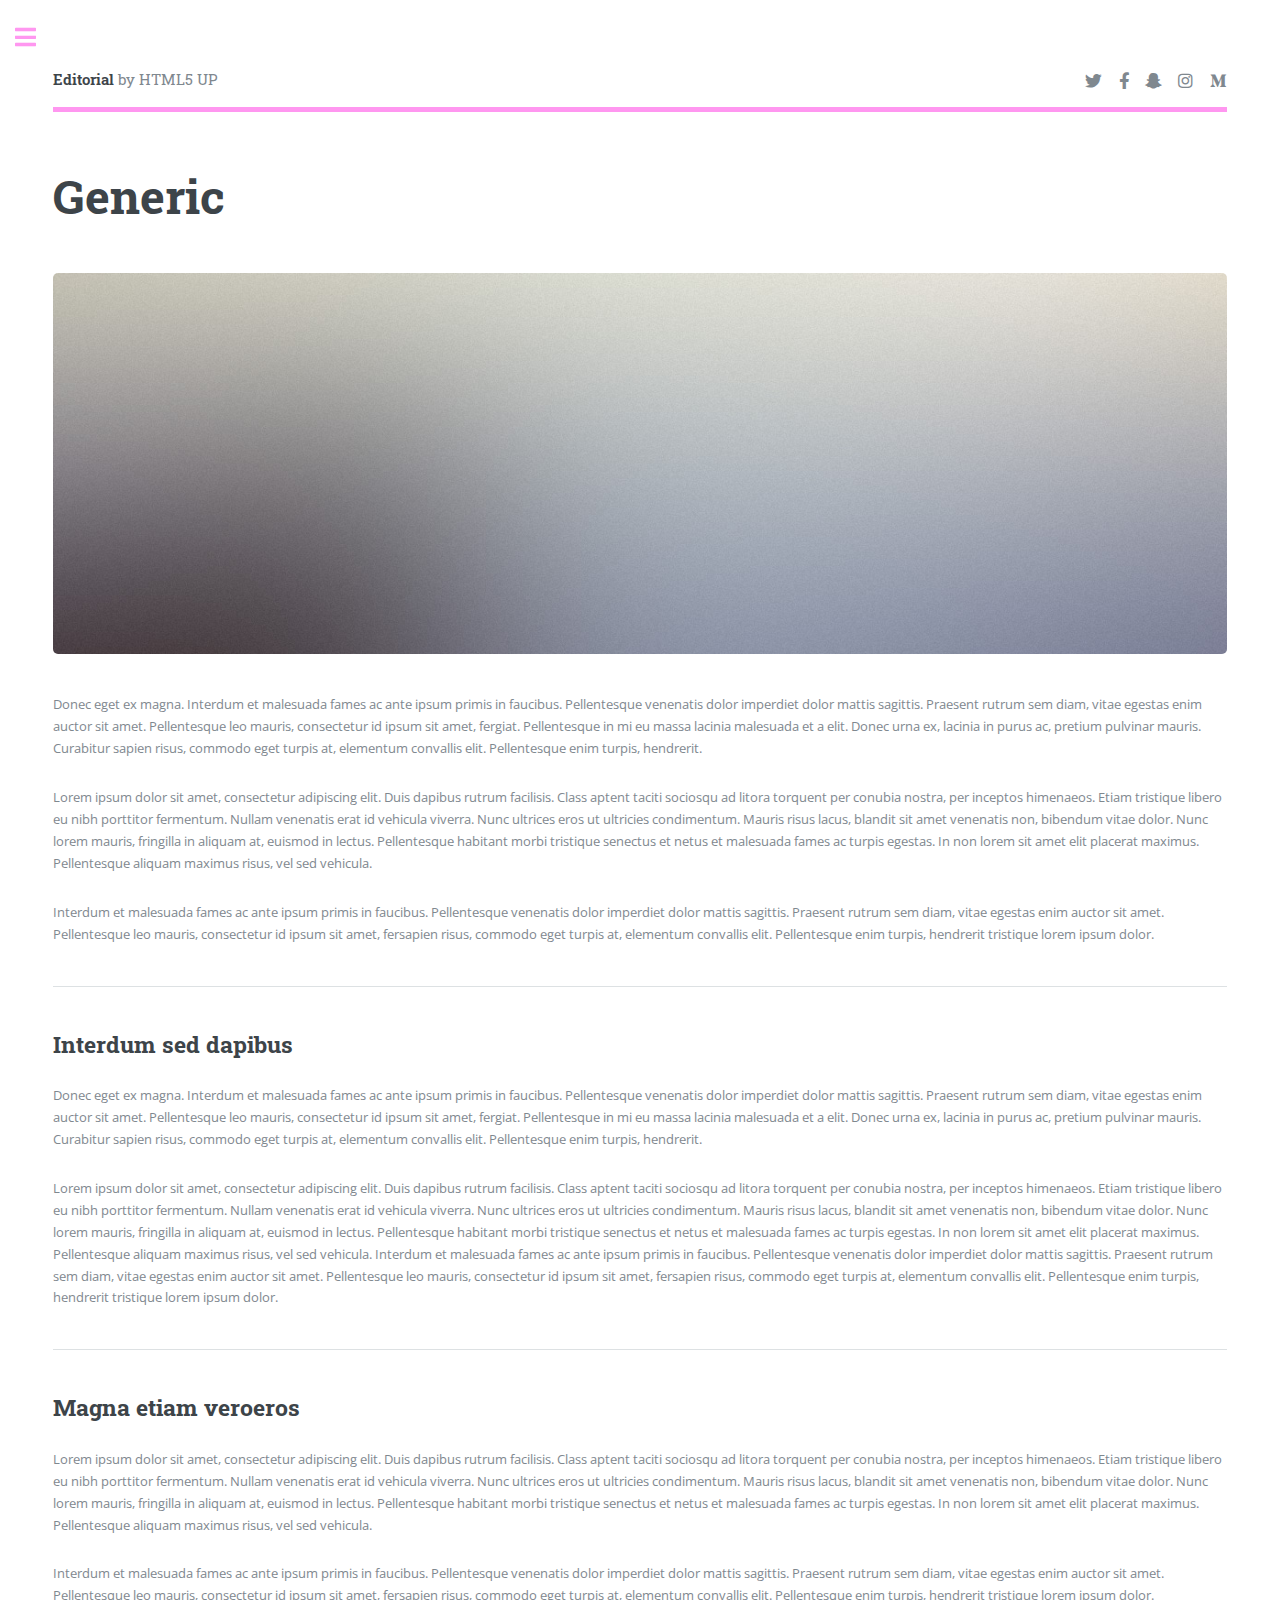
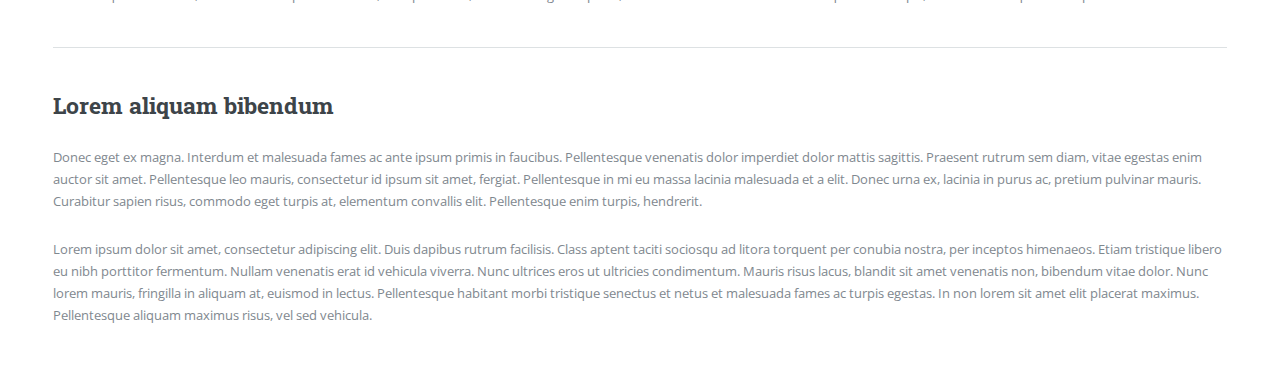
<file: generic.html>
<!DOCTYPE HTML>
<!--
	Editorial by HTML5 UP
	html5up.net | @ajlkn
	Free for personal and commercial use under the CCA 3.0 license (html5up.net/license)
-->
<html>
	<head>
		<title>Generic - Editorial by HTML5 UP</title>
		<meta charset="utf-8" />
		<meta name="viewport" content="width=device-width, initial-scale=1, user-scalable=no" />
		<link rel="stylesheet" href="assets/css/main.css" />
	</head>
	<body class="is-preload">

		<!-- Wrapper -->
			<div id="wrapper">

				<!-- Main -->
					<div id="main">
						<div class="inner">

							<!-- Header -->
								<header id="header">
									<a href="index.html" class="logo"><strong>Editorial</strong> by HTML5 UP</a>
									<ul class="icons">
										<li><a href="#" class="icon brands fa-twitter"><span class="label">Twitter</span></a></li>
										<li><a href="#" class="icon brands fa-facebook-f"><span class="label">Facebook</span></a></li>
										<li><a href="#" class="icon brands fa-snapchat-ghost"><span class="label">Snapchat</span></a></li>
										<li><a href="#" class="icon brands fa-instagram"><span class="label">Instagram</span></a></li>
										<li><a href="#" class="icon brands fa-medium-m"><span class="label">Medium</span></a></li>
									</ul>
								</header>

							<!-- Content -->
								<section>
									<header class="main">
										<h1>Generic</h1>
									</header>

									<span class="image main"><img src="images/pic11.jpg" alt="" /></span>

									<p>Donec eget ex magna. Interdum et malesuada fames ac ante ipsum primis in faucibus. Pellentesque venenatis dolor imperdiet dolor mattis sagittis. Praesent rutrum sem diam, vitae egestas enim auctor sit amet. Pellentesque leo mauris, consectetur id ipsum sit amet, fergiat. Pellentesque in mi eu massa lacinia malesuada et a elit. Donec urna ex, lacinia in purus ac, pretium pulvinar mauris. Curabitur sapien risus, commodo eget turpis at, elementum convallis elit. Pellentesque enim turpis, hendrerit.</p>
									<p>Lorem ipsum dolor sit amet, consectetur adipiscing elit. Duis dapibus rutrum facilisis. Class aptent taciti sociosqu ad litora torquent per conubia nostra, per inceptos himenaeos. Etiam tristique libero eu nibh porttitor fermentum. Nullam venenatis erat id vehicula viverra. Nunc ultrices eros ut ultricies condimentum. Mauris risus lacus, blandit sit amet venenatis non, bibendum vitae dolor. Nunc lorem mauris, fringilla in aliquam at, euismod in lectus. Pellentesque habitant morbi tristique senectus et netus et malesuada fames ac turpis egestas. In non lorem sit amet elit placerat maximus. Pellentesque aliquam maximus risus, vel sed vehicula.</p>
									<p>Interdum et malesuada fames ac ante ipsum primis in faucibus. Pellentesque venenatis dolor imperdiet dolor mattis sagittis. Praesent rutrum sem diam, vitae egestas enim auctor sit amet. Pellentesque leo mauris, consectetur id ipsum sit amet, fersapien risus, commodo eget turpis at, elementum convallis elit. Pellentesque enim turpis, hendrerit tristique lorem ipsum dolor.</p>

									<hr class="major" />

									<h2>Interdum sed dapibus</h2>
									<p>Donec eget ex magna. Interdum et malesuada fames ac ante ipsum primis in faucibus. Pellentesque venenatis dolor imperdiet dolor mattis sagittis. Praesent rutrum sem diam, vitae egestas enim auctor sit amet. Pellentesque leo mauris, consectetur id ipsum sit amet, fergiat. Pellentesque in mi eu massa lacinia malesuada et a elit. Donec urna ex, lacinia in purus ac, pretium pulvinar mauris. Curabitur sapien risus, commodo eget turpis at, elementum convallis elit. Pellentesque enim turpis, hendrerit.</p>
									<p>Lorem ipsum dolor sit amet, consectetur adipiscing elit. Duis dapibus rutrum facilisis. Class aptent taciti sociosqu ad litora torquent per conubia nostra, per inceptos himenaeos. Etiam tristique libero eu nibh porttitor fermentum. Nullam venenatis erat id vehicula viverra. Nunc ultrices eros ut ultricies condimentum. Mauris risus lacus, blandit sit amet venenatis non, bibendum vitae dolor. Nunc lorem mauris, fringilla in aliquam at, euismod in lectus. Pellentesque habitant morbi tristique senectus et netus et malesuada fames ac turpis egestas. In non lorem sit amet elit placerat maximus. Pellentesque aliquam maximus risus, vel sed vehicula. Interdum et malesuada fames ac ante ipsum primis in faucibus. Pellentesque venenatis dolor imperdiet dolor mattis sagittis. Praesent rutrum sem diam, vitae egestas enim auctor sit amet. Pellentesque leo mauris, consectetur id ipsum sit amet, fersapien risus, commodo eget turpis at, elementum convallis elit. Pellentesque enim turpis, hendrerit tristique lorem ipsum dolor.</p>

									<hr class="major" />

									<h2>Magna etiam veroeros</h2>
									<p>Lorem ipsum dolor sit amet, consectetur adipiscing elit. Duis dapibus rutrum facilisis. Class aptent taciti sociosqu ad litora torquent per conubia nostra, per inceptos himenaeos. Etiam tristique libero eu nibh porttitor fermentum. Nullam venenatis erat id vehicula viverra. Nunc ultrices eros ut ultricies condimentum. Mauris risus lacus, blandit sit amet venenatis non, bibendum vitae dolor. Nunc lorem mauris, fringilla in aliquam at, euismod in lectus. Pellentesque habitant morbi tristique senectus et netus et malesuada fames ac turpis egestas. In non lorem sit amet elit placerat maximus. Pellentesque aliquam maximus risus, vel sed vehicula.</p>
									<p>Interdum et malesuada fames ac ante ipsum primis in faucibus. Pellentesque venenatis dolor imperdiet dolor mattis sagittis. Praesent rutrum sem diam, vitae egestas enim auctor sit amet. Pellentesque leo mauris, consectetur id ipsum sit amet, fersapien risus, commodo eget turpis at, elementum convallis elit. Pellentesque enim turpis, hendrerit tristique lorem ipsum dolor.</p>

									<hr class="major" />

									<h2>Lorem aliquam bibendum</h2>
									<p>Donec eget ex magna. Interdum et malesuada fames ac ante ipsum primis in faucibus. Pellentesque venenatis dolor imperdiet dolor mattis sagittis. Praesent rutrum sem diam, vitae egestas enim auctor sit amet. Pellentesque leo mauris, consectetur id ipsum sit amet, fergiat. Pellentesque in mi eu massa lacinia malesuada et a elit. Donec urna ex, lacinia in purus ac, pretium pulvinar mauris. Curabitur sapien risus, commodo eget turpis at, elementum convallis elit. Pellentesque enim turpis, hendrerit.</p>
									<p>Lorem ipsum dolor sit amet, consectetur adipiscing elit. Duis dapibus rutrum facilisis. Class aptent taciti sociosqu ad litora torquent per conubia nostra, per inceptos himenaeos. Etiam tristique libero eu nibh porttitor fermentum. Nullam venenatis erat id vehicula viverra. Nunc ultrices eros ut ultricies condimentum. Mauris risus lacus, blandit sit amet venenatis non, bibendum vitae dolor. Nunc lorem mauris, fringilla in aliquam at, euismod in lectus. Pellentesque habitant morbi tristique senectus et netus et malesuada fames ac turpis egestas. In non lorem sit amet elit placerat maximus. Pellentesque aliquam maximus risus, vel sed vehicula.</p>

								</section>

						</div>
					</div>

				<!-- Sidebar -->
					<div id="sidebar">
						<div class="inner">

							<!-- Search -->
								<section id="search" class="alt">
									<form method="post" action="#">
										<input type="text" name="query" id="query" placeholder="Search" />
									</form>
								</section>

							<!-- Menu -->
								<nav id="menu">
									<header class="major">
										<h2>Menu</h2>
									</header>
									<ul>
										<li><a href="index.html">Homepage</a></li>
										<li><a href="generic.html">Generic</a></li>
										<li><a href="elements.html">Elements</a></li>
										<li>
											<span class="opener">Submenu</span>
											<ul>
												<li><a href="#">Lorem Dolor</a></li>
												<li><a href="#">Ipsum Adipiscing</a></li>
												<li><a href="#">Tempus Magna</a></li>
												<li><a href="#">Feugiat Veroeros</a></li>
											</ul>
										</li>
										<li><a href="#">Etiam Dolore</a></li>
										<li><a href="#">Adipiscing</a></li>
										<li>
											<span class="opener">Another Submenu</span>
											<ul>
												<li><a href="#">Lorem Dolor</a></li>
												<li><a href="#">Ipsum Adipiscing</a></li>
												<li><a href="#">Tempus Magna</a></li>
												<li><a href="#">Feugiat Veroeros</a></li>
											</ul>
										</li>
										<li><a href="#">Maximus Erat</a></li>
										<li><a href="#">Sapien Mauris</a></li>
										<li><a href="#">Amet Lacinia</a></li>
									</ul>
								</nav>

							<!-- Section -->
								<section>
									<header class="major">
										<h2>Ante interdum</h2>
									</header>
									<div class="mini-posts">
										<article>
											<a href="#" class="image"><img src="images/pic07.jpg" alt="" /></a>
											<p>Aenean ornare velit lacus, ac varius enim lorem ullamcorper dolore aliquam.</p>
										</article>
										<article>
											<a href="#" class="image"><img src="images/pic08.jpg" alt="" /></a>
											<p>Aenean ornare velit lacus, ac varius enim lorem ullamcorper dolore aliquam.</p>
										</article>
										<article>
											<a href="#" class="image"><img src="images/pic09.jpg" alt="" /></a>
											<p>Aenean ornare velit lacus, ac varius enim lorem ullamcorper dolore aliquam.</p>
										</article>
									</div>
									<ul class="actions">
										<li><a href="#" class="button">More</a></li>
									</ul>
								</section>

							<!-- Section -->
								<section>
									<header class="major">
										<h2>Get in touch</h2>
									</header>
									<p>Sed varius enim lorem ullamcorper dolore aliquam aenean ornare velit lacus, ac varius enim lorem ullamcorper dolore. Proin sed aliquam facilisis ante interdum. Sed nulla amet lorem feugiat tempus aliquam.</p>
									<ul class="contact">
										<li class="icon solid fa-envelope"><a href="#">information@untitled.tld</a></li>
										<li class="icon solid fa-phone">(000) 000-0000</li>
										<li class="icon solid fa-home">1234 Somewhere Road #8254<br />
										Nashville, TN 00000-0000</li>
									</ul>
								</section>

							<!-- Footer -->
								<footer id="footer">
									<p class="copyright">&copy; Untitled. All rights reserved. Demo Images: <a href="https://unsplash.com">Unsplash</a>. Design: <a href="https://html5up.net">HTML5 UP</a>.</p>
								</footer>

						</div>
					</div>

			</div>

		<!-- Scripts -->
			<script src="assets/js/jquery.min.js"></script>
			<script src="assets/js/browser.min.js"></script>
			<script src="assets/js/breakpoints.min.js"></script>
			<script src="assets/js/util.js"></script>
			<script src="assets/js/main.js"></script>

	</body>
</html>
</file>
<file: assets/css/main.css>
@import url(fontawesome-all.min.css);
@import url("https://fonts.googleapis.com/css?family=Open+Sans:400,600,400italic,600italic|Roboto+Slab:400,700");
/*
	Editorial by HTML5 UP
	html5up.net | @ajlkn
	Free for personal and commercial use under the CCA 3.0 license (html5up.net/license)
*/
html, body, div, span, applet, object,
iframe, h1, h2, h3, h4, h5, h6, p, blockquote,
pre, a, abbr, acronym, address, big, cite,
code, del, dfn, em, img, ins, kbd, q, s, samp,
small, strike, strong, sub, sup, tt, var, b,
u, i, center, dl, dt, dd, ol, ul, li, fieldset,
form, label, legend, table, caption, tbody,
tfoot, thead, tr, th, td, article, aside,
canvas, details, embed, figure, figcaption,
footer, header, hgroup, menu, nav, output, ruby,
section, summary, time, mark, audio, video {
  margin: 0;
  padding: 0;
  border: 0;
  font-size: 100%;
  font: inherit;
  vertical-align: baseline; }

article, aside, details, figcaption, figure,
footer, header, hgroup, menu, nav, section {
  display: block; }

body {
  line-height: 1; }

ol, ul {
  list-style: none; }

blockquote, q {
  quotes: none; }
  blockquote:before, blockquote:after, q:before, q:after {
    content: '';
    content: none; }

table {
  border-collapse: collapse;
  border-spacing: 0; }

body {
  -webkit-text-size-adjust: none; }

mark {
  background-color: transparent;
  color: inherit; }

input::-moz-focus-inner {
  border: 0;
  padding: 0; }

input, select, textarea {
  -moz-appearance: none;
  -webkit-appearance: none;
  -ms-appearance: none;
  appearance: none; }

/* Basic */
@-ms-viewport {
  width: device-width; }

body {
  -ms-overflow-style: scrollbar; }

@media screen and (max-width: 480px) {
  html, body {
    min-width: 320px; } }

html {
  box-sizing: border-box; }

*, *:before, *:after {
  box-sizing: inherit; }

body {
  background: #ffffff; }
  body.is-preload *, body.is-preload *:before, body.is-preload *:after, body.is-resizing *, body.is-resizing *:before, body.is-resizing *:after {
    -moz-animation: none !important;
    -webkit-animation: none !important;
    -ms-animation: none !important;
    animation: none !important;
    -moz-transition: none !important;
    -webkit-transition: none !important;
    -ms-transition: none !important;
    transition: none !important; }

/* Type */
body, input, select, textarea {
  color: #7f888f;
  font-family: "Open Sans", sans-serif;
  font-size: 13pt;
  font-weight: 400;
  line-height: 1.65; }
  @media screen and (max-width: 1680px) {
    body, input, select, textarea {
      font-size: 11pt; } }
  @media screen and (max-width: 1280px) {
    body, input, select, textarea {
      font-size: 10pt; } }
  @media screen and (max-width: 360px) {
    body, input, select, textarea {
      font-size: 9pt; } }

a {
  -moz-transition: color 0.2s ease-in-out, border-bottom-color 0.2s ease-in-out;
  -webkit-transition: color 0.2s ease-in-out, border-bottom-color 0.2s ease-in-out;
  -ms-transition: color 0.2s ease-in-out, border-bottom-color 0.2s ease-in-out;
  transition: color 0.2s ease-in-out, border-bottom-color 0.2s ease-in-out;
  border-bottom: dotted 1px;
  color: #ff97f0;
  text-decoration: none; }
  a:hover {
    border-bottom-color: #ff97f0;
    color: #ff97f0 !important; }
    a:hover strong {
      color: inherit; }

strong, b {
  color: #3d4449;
  font-weight: 600; }

em, i {
  font-style: italic; }

p {
  margin: 0 0 2em 0; }

h1, h2, h3, h4, h5, h6 {
  color: #3d4449;
  font-family: "Roboto Slab", serif;
  font-weight: 700;
  line-height: 1.5;
  margin: 0 0 1em 0; }
  h1 a, h2 a, h3 a, h4 a, h5 a, h6 a {
    color: inherit;
    text-decoration: none;
    border-bottom: 0; }

h1 {
  font-size: 4em;
  margin: 0 0 0.5em 0;
  line-height: 1.3; }

h2 {
  font-size: 1.75em; }

h3 {
  font-size: 1.25em; }

h4 {
  font-size: 1.1em; }

h5 {
  font-size: 0.9em; }

h6 {
  font-size: 0.7em; }

@media screen and (max-width: 1680px) {
  h1 {
    font-size: 3.5em; } }

@media screen and (max-width: 980px) {
  h1 {
    font-size: 3.25em; } }

@media screen and (max-width: 736px) {
  h1 {
    font-size: 2em;
    line-height: 1.4; }
  h2 {
    font-size: 1.5em; } }

sub {
  font-size: 0.8em;
  position: relative;
  top: 0.5em; }

sup {
  font-size: 0.8em;
  position: relative;
  top: -0.5em; }

blockquote {
  border-left: solid 3px rgba(210, 215, 217, 0.75);
  font-style: italic;
  margin: 0 0 2em 0;
  padding: 0.5em 0 0.5em 2em; }

code {
  background: rgba(230, 235, 237, 0.25);
  border-radius: 0.375em;
  border: solid 1px rgba(210, 215, 217, 0.75);
  font-family: "Courier New", monospace;
  font-size: 0.9em;
  margin: 0 0.25em;
  padding: 0.25em 0.65em; }

pre {
  -webkit-overflow-scrolling: touch;
  font-family: "Courier New", monospace;
  font-size: 0.9em;
  margin: 0 0 2em 0; }
  pre code {
    display: block;
    line-height: 1.75;
    padding: 1em 1.5em;
    overflow-x: auto; }

hr {
  border: 0;
  border-bottom: solid 1px rgba(210, 215, 217, 0.75);
  margin: 2em 0; }
  hr.major {
    margin: 3em 0; }

.align-left {
  text-align: left; }

.align-center {
  text-align: center; }

.align-right {
  text-align: right; }

/* Row */
.row {
  display: flex;
  flex-wrap: wrap;
  box-sizing: border-box;
  align-items: stretch; }
  .row > * {
    box-sizing: border-box; }
  .row.gtr-uniform > * > :last-child {
    margin-bottom: 0; }
  .row.aln-left {
    justify-content: flex-start; }
  .row.aln-center {
    justify-content: center; }
  .row.aln-right {
    justify-content: flex-end; }
  .row.aln-top {
    align-items: flex-start; }
  .row.aln-middle {
    align-items: center; }
  .row.aln-bottom {
    align-items: flex-end; }
  .row > .imp {
    order: -1; }
  .row > .col-1 {
    width: 8.33333%; }
  .row > .off-1 {
    margin-left: 8.33333%; }
  .row > .col-2 {
    width: 16.66667%; }
  .row > .off-2 {
    margin-left: 16.66667%; }
  .row > .col-3 {
    width: 25%; }
  .row > .off-3 {
    margin-left: 25%; }
  .row > .col-4 {
    width: 33.33333%; }
  .row > .off-4 {
    margin-left: 33.33333%; }
  .row > .col-5 {
    width: 41.66667%; }
  .row > .off-5 {
    margin-left: 41.66667%; }
  .row > .col-6 {
    width: 50%; }
  .row > .off-6 {
    margin-left: 50%; }
  .row > .col-7 {
    width: 58.33333%; }
  .row > .off-7 {
    margin-left: 58.33333%; }
  .row > .col-8 {
    width: 66.66667%; }
  .row > .off-8 {
    margin-left: 66.66667%; }
  .row > .col-9 {
    width: 75%; }
  .row > .off-9 {
    margin-left: 75%; }
  .row > .col-10 {
    width: 83.33333%; }
  .row > .off-10 {
    margin-left: 83.33333%; }
  .row > .col-11 {
    width: 91.66667%; }
  .row > .off-11 {
    margin-left: 91.66667%; }
  .row > .col-12 {
    width: 100%; }
  .row > .off-12 {
    margin-left: 100%; }
  .row.gtr-0 {
    margin-top: 0;
    margin-left: 0em; }
    .row.gtr-0 > * {
      padding: 0 0 0 0em; }
    .row.gtr-0.gtr-uniform {
      margin-top: 0em; }
      .row.gtr-0.gtr-uniform > * {
        padding-top: 0em; }
  .row.gtr-25 {
    margin-top: 0;
    margin-left: -0.375em; }
    .row.gtr-25 > * {
      padding: 0 0 0 0.375em; }
    .row.gtr-25.gtr-uniform {
      margin-top: -0.375em; }
      .row.gtr-25.gtr-uniform > * {
        padding-top: 0.375em; }
  .row.gtr-50 {
    margin-top: 0;
    margin-left: -0.75em; }
    .row.gtr-50 > * {
      padding: 0 0 0 0.75em; }
    .row.gtr-50.gtr-uniform {
      margin-top: -0.75em; }
      .row.gtr-50.gtr-uniform > * {
        padding-top: 0.75em; }
  .row {
    margin-top: 0;
    margin-left: -1.5em; }
    .row > * {
      padding: 0 0 0 1.5em; }
    .row.gtr-uniform {
      margin-top: -1.5em; }
      .row.gtr-uniform > * {
        padding-top: 1.5em; }
  .row.gtr-150 {
    margin-top: 0;
    margin-left: -2.25em; }
    .row.gtr-150 > * {
      padding: 0 0 0 2.25em; }
    .row.gtr-150.gtr-uniform {
      margin-top: -2.25em; }
      .row.gtr-150.gtr-uniform > * {
        padding-top: 2.25em; }
  .row.gtr-200 {
    margin-top: 0;
    margin-left: -3em; }
    .row.gtr-200 > * {
      padding: 0 0 0 3em; }
    .row.gtr-200.gtr-uniform {
      margin-top: -3em; }
      .row.gtr-200.gtr-uniform > * {
        padding-top: 3em; }
  @media screen and (max-width: 1680px) {
    .row {
      display: flex;
      flex-wrap: wrap;
      box-sizing: border-box;
      align-items: stretch; }
      .row > * {
        box-sizing: border-box; }
      .row.gtr-uniform > * > :last-child {
        margin-bottom: 0; }
      .row.aln-left {
        justify-content: flex-start; }
      .row.aln-center {
        justify-content: center; }
      .row.aln-right {
        justify-content: flex-end; }
      .row.aln-top {
        align-items: flex-start; }
      .row.aln-middle {
        align-items: center; }
      .row.aln-bottom {
        align-items: flex-end; }
      .row > .imp-xlarge {
        order: -1; }
      .row > .col-1-xlarge {
        width: 8.33333%; }
      .row > .off-1-xlarge {
        margin-left: 8.33333%; }
      .row > .col-2-xlarge {
        width: 16.66667%; }
      .row > .off-2-xlarge {
        margin-left: 16.66667%; }
      .row > .col-3-xlarge {
        width: 25%; }
      .row > .off-3-xlarge {
        margin-left: 25%; }
      .row > .col-4-xlarge {
        width: 33.33333%; }
      .row > .off-4-xlarge {
        margin-left: 33.33333%; }
      .row > .col-5-xlarge {
        width: 41.66667%; }
      .row > .off-5-xlarge {
        margin-left: 41.66667%; }
      .row > .col-6-xlarge {
        width: 50%; }
      .row > .off-6-xlarge {
        margin-left: 50%; }
      .row > .col-7-xlarge {
        width: 58.33333%; }
      .row > .off-7-xlarge {
        margin-left: 58.33333%; }
      .row > .col-8-xlarge {
        width: 66.66667%; }
      .row > .off-8-xlarge {
        margin-left: 66.66667%; }
      .row > .col-9-xlarge {
        width: 75%; }
      .row > .off-9-xlarge {
        margin-left: 75%; }
      .row > .col-10-xlarge {
        width: 83.33333%; }
      .row > .off-10-xlarge {
        margin-left: 83.33333%; }
      .row > .col-11-xlarge {
        width: 91.66667%; }
      .row > .off-11-xlarge {
        margin-left: 91.66667%; }
      .row > .col-12-xlarge {
        width: 100%; }
      .row > .off-12-xlarge {
        margin-left: 100%; }
      .row.gtr-0 {
        margin-top: 0;
        margin-left: 0em; }
        .row.gtr-0 > * {
          padding: 0 0 0 0em; }
        .row.gtr-0.gtr-uniform {
          margin-top: 0em; }
          .row.gtr-0.gtr-uniform > * {
            padding-top: 0em; }
      .row.gtr-25 {
        margin-top: 0;
        margin-left: -0.375em; }
        .row.gtr-25 > * {
          padding: 0 0 0 0.375em; }
        .row.gtr-25.gtr-uniform {
          margin-top: -0.375em; }
          .row.gtr-25.gtr-uniform > * {
            padding-top: 0.375em; }
      .row.gtr-50 {
        margin-top: 0;
        margin-left: -0.75em; }
        .row.gtr-50 > * {
          padding: 0 0 0 0.75em; }
        .row.gtr-50.gtr-uniform {
          margin-top: -0.75em; }
          .row.gtr-50.gtr-uniform > * {
            padding-top: 0.75em; }
      .row {
        margin-top: 0;
        margin-left: -1.5em; }
        .row > * {
          padding: 0 0 0 1.5em; }
        .row.gtr-uniform {
          margin-top: -1.5em; }
          .row.gtr-uniform > * {
            padding-top: 1.5em; }
      .row.gtr-150 {
        margin-top: 0;
        margin-left: -2.25em; }
        .row.gtr-150 > * {
          padding: 0 0 0 2.25em; }
        .row.gtr-150.gtr-uniform {
          margin-top: -2.25em; }
          .row.gtr-150.gtr-uniform > * {
            padding-top: 2.25em; }
      .row.gtr-200 {
        margin-top: 0;
        margin-left: -3em; }
        .row.gtr-200 > * {
          padding: 0 0 0 3em; }
        .row.gtr-200.gtr-uniform {
          margin-top: -3em; }
          .row.gtr-200.gtr-uniform > * {
            padding-top: 3em; } }
  @media screen and (max-width: 1280px) {
    .row {
      display: flex;
      flex-wrap: wrap;
      box-sizing: border-box;
      align-items: stretch; }
      .row > * {
        box-sizing: border-box; }
      .row.gtr-uniform > * > :last-child {
        margin-bottom: 0; }
      .row.aln-left {
        justify-content: flex-start; }
      .row.aln-center {
        justify-content: center; }
      .row.aln-right {
        justify-content: flex-end; }
      .row.aln-top {
        align-items: flex-start; }
      .row.aln-middle {
        align-items: center; }
      .row.aln-bottom {
        align-items: flex-end; }
      .row > .imp-large {
        order: -1; }
      .row > .col-1-large {
        width: 8.33333%; }
      .row > .off-1-large {
        margin-left: 8.33333%; }
      .row > .col-2-large {
        width: 16.66667%; }
      .row > .off-2-large {
        margin-left: 16.66667%; }
      .row > .col-3-large {
        width: 25%; }
      .row > .off-3-large {
        margin-left: 25%; }
      .row > .col-4-large {
        width: 33.33333%; }
      .row > .off-4-large {
        margin-left: 33.33333%; }
      .row > .col-5-large {
        width: 41.66667%; }
      .row > .off-5-large {
        margin-left: 41.66667%; }
      .row > .col-6-large {
        width: 50%; }
      .row > .off-6-large {
        margin-left: 50%; }
      .row > .col-7-large {
        width: 58.33333%; }
      .row > .off-7-large {
        margin-left: 58.33333%; }
      .row > .col-8-large {
        width: 66.66667%; }
      .row > .off-8-large {
        margin-left: 66.66667%; }
      .row > .col-9-large {
        width: 75%; }
      .row > .off-9-large {
        margin-left: 75%; }
      .row > .col-10-large {
        width: 83.33333%; }
      .row > .off-10-large {
        margin-left: 83.33333%; }
      .row > .col-11-large {
        width: 91.66667%; }
      .row > .off-11-large {
        margin-left: 91.66667%; }
      .row > .col-12-large {
        width: 100%; }
      .row > .off-12-large {
        margin-left: 100%; }
      .row.gtr-0 {
        margin-top: 0;
        margin-left: 0em; }
        .row.gtr-0 > * {
          padding: 0 0 0 0em; }
        .row.gtr-0.gtr-uniform {
          margin-top: 0em; }
          .row.gtr-0.gtr-uniform > * {
            padding-top: 0em; }
      .row.gtr-25 {
        margin-top: 0;
        margin-left: -0.375em; }
        .row.gtr-25 > * {
          padding: 0 0 0 0.375em; }
        .row.gtr-25.gtr-uniform {
          margin-top: -0.375em; }
          .row.gtr-25.gtr-uniform > * {
            padding-top: 0.375em; }
      .row.gtr-50 {
        margin-top: 0;
        margin-left: -0.75em; }
        .row.gtr-50 > * {
          padding: 0 0 0 0.75em; }
        .row.gtr-50.gtr-uniform {
          margin-top: -0.75em; }
          .row.gtr-50.gtr-uniform > * {
            padding-top: 0.75em; }
      .row {
        margin-top: 0;
        margin-left: -1.5em; }
        .row > * {
          padding: 0 0 0 1.5em; }
        .row.gtr-uniform {
          margin-top: -1.5em; }
          .row.gtr-uniform > * {
            padding-top: 1.5em; }
      .row.gtr-150 {
        margin-top: 0;
        margin-left: -2.25em; }
        .row.gtr-150 > * {
          padding: 0 0 0 2.25em; }
        .row.gtr-150.gtr-uniform {
          margin-top: -2.25em; }
          .row.gtr-150.gtr-uniform > * {
            padding-top: 2.25em; }
      .row.gtr-200 {
        margin-top: 0;
        margin-left: -3em; }
        .row.gtr-200 > * {
          padding: 0 0 0 3em; }
        .row.gtr-200.gtr-uniform {
          margin-top: -3em; }
          .row.gtr-200.gtr-uniform > * {
            padding-top: 3em; } }
  @media screen and (max-width: 980px) {
    .row {
      display: flex;
      flex-wrap: wrap;
      box-sizing: border-box;
      align-items: stretch; }
      .row > * {
        box-sizing: border-box; }
      .row.gtr-uniform > * > :last-child {
        margin-bottom: 0; }
      .row.aln-left {
        justify-content: flex-start; }
      .row.aln-center {
        justify-content: center; }
      .row.aln-right {
        justify-content: flex-end; }
      .row.aln-top {
        align-items: flex-start; }
      .row.aln-middle {
        align-items: center; }
      .row.aln-bottom {
        align-items: flex-end; }
      .row > .imp-medium {
        order: -1; }
      .row > .col-1-medium {
        width: 8.33333%; }
      .row > .off-1-medium {
        margin-left: 8.33333%; }
      .row > .col-2-medium {
        width: 16.66667%; }
      .row > .off-2-medium {
        margin-left: 16.66667%; }
      .row > .col-3-medium {
        width: 25%; }
      .row > .off-3-medium {
        margin-left: 25%; }
      .row > .col-4-medium {
        width: 33.33333%; }
      .row > .off-4-medium {
        margin-left: 33.33333%; }
      .row > .col-5-medium {
        width: 41.66667%; }
      .row > .off-5-medium {
        margin-left: 41.66667%; }
      .row > .col-6-medium {
        width: 50%; }
      .row > .off-6-medium {
        margin-left: 50%; }
      .row > .col-7-medium {
        width: 58.33333%; }
      .row > .off-7-medium {
        margin-left: 58.33333%; }
      .row > .col-8-medium {
        width: 66.66667%; }
      .row > .off-8-medium {
        margin-left: 66.66667%; }
      .row > .col-9-medium {
        width: 75%; }
      .row > .off-9-medium {
        margin-left: 75%; }
      .row > .col-10-medium {
        width: 83.33333%; }
      .row > .off-10-medium {
        margin-left: 83.33333%; }
      .row > .col-11-medium {
        width: 91.66667%; }
      .row > .off-11-medium {
        margin-left: 91.66667%; }
      .row > .col-12-medium {
        width: 100%; }
      .row > .off-12-medium {
        margin-left: 100%; }
      .row.gtr-0 {
        margin-top: 0;
        margin-left: 0em; }
        .row.gtr-0 > * {
          padding: 0 0 0 0em; }
        .row.gtr-0.gtr-uniform {
          margin-top: 0em; }
          .row.gtr-0.gtr-uniform > * {
            padding-top: 0em; }
      .row.gtr-25 {
        margin-top: 0;
        margin-left: -0.375em; }
        .row.gtr-25 > * {
          padding: 0 0 0 0.375em; }
        .row.gtr-25.gtr-uniform {
          margin-top: -0.375em; }
          .row.gtr-25.gtr-uniform > * {
            padding-top: 0.375em; }
      .row.gtr-50 {
        margin-top: 0;
        margin-left: -0.75em; }
        .row.gtr-50 > * {
          padding: 0 0 0 0.75em; }
        .row.gtr-50.gtr-uniform {
          margin-top: -0.75em; }
          .row.gtr-50.gtr-uniform > * {
            padding-top: 0.75em; }
      .row {
        margin-top: 0;
        margin-left: -1.5em; }
        .row > * {
          padding: 0 0 0 1.5em; }
        .row.gtr-uniform {
          margin-top: -1.5em; }
          .row.gtr-uniform > * {
            padding-top: 1.5em; }
      .row.gtr-150 {
        margin-top: 0;
        margin-left: -2.25em; }
        .row.gtr-150 > * {
          padding: 0 0 0 2.25em; }
        .row.gtr-150.gtr-uniform {
          margin-top: -2.25em; }
          .row.gtr-150.gtr-uniform > * {
            padding-top: 2.25em; }
      .row.gtr-200 {
        margin-top: 0;
        margin-left: -3em; }
        .row.gtr-200 > * {
          padding: 0 0 0 3em; }
        .row.gtr-200.gtr-uniform {
          margin-top: -3em; }
          .row.gtr-200.gtr-uniform > * {
            padding-top: 3em; } }
  @media screen and (max-width: 736px) {
    .row {
      display: flex;
      flex-wrap: wrap;
      box-sizing: border-box;
      align-items: stretch; }
      .row > * {
        box-sizing: border-box; }
      .row.gtr-uniform > * > :last-child {
        margin-bottom: 0; }
      .row.aln-left {
        justify-content: flex-start; }
      .row.aln-center {
        justify-content: center; }
      .row.aln-right {
        justify-content: flex-end; }
      .row.aln-top {
        align-items: flex-start; }
      .row.aln-middle {
        align-items: center; }
      .row.aln-bottom {
        align-items: flex-end; }
      .row > .imp-small {
        order: -1; }
      .row > .col-1-small {
        width: 8.33333%; }
      .row > .off-1-small {
        margin-left: 8.33333%; }
      .row > .col-2-small {
        width: 16.66667%; }
      .row > .off-2-small {
        margin-left: 16.66667%; }
      .row > .col-3-small {
        width: 25%; }
      .row > .off-3-small {
        margin-left: 25%; }
      .row > .col-4-small {
        width: 33.33333%; }
      .row > .off-4-small {
        margin-left: 33.33333%; }
      .row > .col-5-small {
        width: 41.66667%; }
      .row > .off-5-small {
        margin-left: 41.66667%; }
      .row > .col-6-small {
        width: 50%; }
      .row > .off-6-small {
        margin-left: 50%; }
      .row > .col-7-small {
        width: 58.33333%; }
      .row > .off-7-small {
        margin-left: 58.33333%; }
      .row > .col-8-small {
        width: 66.66667%; }
      .row > .off-8-small {
        margin-left: 66.66667%; }
      .row > .col-9-small {
        width: 75%; }
      .row > .off-9-small {
        margin-left: 75%; }
      .row > .col-10-small {
        width: 83.33333%; }
      .row > .off-10-small {
        margin-left: 83.33333%; }
      .row > .col-11-small {
        width: 91.66667%; }
      .row > .off-11-small {
        margin-left: 91.66667%; }
      .row > .col-12-small {
        width: 100%; }
      .row > .off-12-small {
        margin-left: 100%; }
      .row.gtr-0 {
        margin-top: 0;
        margin-left: 0em; }
        .row.gtr-0 > * {
          padding: 0 0 0 0em; }
        .row.gtr-0.gtr-uniform {
          margin-top: 0em; }
          .row.gtr-0.gtr-uniform > * {
            padding-top: 0em; }
      .row.gtr-25 {
        margin-top: 0;
        margin-left: -0.375em; }
        .row.gtr-25 > * {
          padding: 0 0 0 0.375em; }
        .row.gtr-25.gtr-uniform {
          margin-top: -0.375em; }
          .row.gtr-25.gtr-uniform > * {
            padding-top: 0.375em; }
      .row.gtr-50 {
        margin-top: 0;
        margin-left: -0.75em; }
        .row.gtr-50 > * {
          padding: 0 0 0 0.75em; }
        .row.gtr-50.gtr-uniform {
          margin-top: -0.75em; }
          .row.gtr-50.gtr-uniform > * {
            padding-top: 0.75em; }
      .row {
        margin-top: 0;
        margin-left: -1.5em; }
        .row > * {
          padding: 0 0 0 1.5em; }
        .row.gtr-uniform {
          margin-top: -1.5em; }
          .row.gtr-uniform > * {
            padding-top: 1.5em; }
      .row.gtr-150 {
        margin-top: 0;
        margin-left: -2.25em; }
        .row.gtr-150 > * {
          padding: 0 0 0 2.25em; }
        .row.gtr-150.gtr-uniform {
          margin-top: -2.25em; }
          .row.gtr-150.gtr-uniform > * {
            padding-top: 2.25em; }
      .row.gtr-200 {
        margin-top: 0;
        margin-left: -3em; }
        .row.gtr-200 > * {
          padding: 0 0 0 3em; }
        .row.gtr-200.gtr-uniform {
          margin-top: -3em; }
          .row.gtr-200.gtr-uniform > * {
            padding-top: 3em; } }
  @media screen and (max-width: 480px) {
    .row {
      display: flex;
      flex-wrap: wrap;
      box-sizing: border-box;
      align-items: stretch; }
      .row > * {
        box-sizing: border-box; }
      .row.gtr-uniform > * > :last-child {
        margin-bottom: 0; }
      .row.aln-left {
        justify-content: flex-start; }
      .row.aln-center {
        justify-content: center; }
      .row.aln-right {
        justify-content: flex-end; }
      .row.aln-top {
        align-items: flex-start; }
      .row.aln-middle {
        align-items: center; }
      .row.aln-bottom {
        align-items: flex-end; }
      .row > .imp-xsmall {
        order: -1; }
      .row > .col-1-xsmall {
        width: 8.33333%; }
      .row > .off-1-xsmall {
        margin-left: 8.33333%; }
      .row > .col-2-xsmall {
        width: 16.66667%; }
      .row > .off-2-xsmall {
        margin-left: 16.66667%; }
      .row > .col-3-xsmall {
        width: 25%; }
      .row > .off-3-xsmall {
        margin-left: 25%; }
      .row > .col-4-xsmall {
        width: 33.33333%; }
      .row > .off-4-xsmall {
        margin-left: 33.33333%; }
      .row > .col-5-xsmall {
        width: 41.66667%; }
      .row > .off-5-xsmall {
        margin-left: 41.66667%; }
      .row > .col-6-xsmall {
        width: 50%; }
      .row > .off-6-xsmall {
        margin-left: 50%; }
      .row > .col-7-xsmall {
        width: 58.33333%; }
      .row > .off-7-xsmall {
        margin-left: 58.33333%; }
      .row > .col-8-xsmall {
        width: 66.66667%; }
      .row > .off-8-xsmall {
        margin-left: 66.66667%; }
      .row > .col-9-xsmall {
        width: 75%; }
      .row > .off-9-xsmall {
        margin-left: 75%; }
      .row > .col-10-xsmall {
        width: 83.33333%; }
      .row > .off-10-xsmall {
        margin-left: 83.33333%; }
      .row > .col-11-xsmall {
        width: 91.66667%; }
      .row > .off-11-xsmall {
        margin-left: 91.66667%; }
      .row > .col-12-xsmall {
        width: 100%; }
      .row > .off-12-xsmall {
        margin-left: 100%; }
      .row.gtr-0 {
        margin-top: 0;
        margin-left: 0em; }
        .row.gtr-0 > * {
          padding: 0 0 0 0em; }
        .row.gtr-0.gtr-uniform {
          margin-top: 0em; }
          .row.gtr-0.gtr-uniform > * {
            padding-top: 0em; }
      .row.gtr-25 {
        margin-top: 0;
        margin-left: -0.375em; }
        .row.gtr-25 > * {
          padding: 0 0 0 0.375em; }
        .row.gtr-25.gtr-uniform {
          margin-top: -0.375em; }
          .row.gtr-25.gtr-uniform > * {
            padding-top: 0.375em; }
      .row.gtr-50 {
        margin-top: 0;
        margin-left: -0.75em; }
        .row.gtr-50 > * {
          padding: 0 0 0 0.75em; }
        .row.gtr-50.gtr-uniform {
          margin-top: -0.75em; }
          .row.gtr-50.gtr-uniform > * {
            padding-top: 0.75em; }
      .row {
        margin-top: 0;
        margin-left: -1.5em; }
        .row > * {
          padding: 0 0 0 1.5em; }
        .row.gtr-uniform {
          margin-top: -1.5em; }
          .row.gtr-uniform > * {
            padding-top: 1.5em; }
      .row.gtr-150 {
        margin-top: 0;
        margin-left: -2.25em; }
        .row.gtr-150 > * {
          padding: 0 0 0 2.25em; }
        .row.gtr-150.gtr-uniform {
          margin-top: -2.25em; }
          .row.gtr-150.gtr-uniform > * {
            padding-top: 2.25em; }
      .row.gtr-200 {
        margin-top: 0;
        margin-left: -3em; }
        .row.gtr-200 > * {
          padding: 0 0 0 3em; }
        .row.gtr-200.gtr-uniform {
          margin-top: -3em; }
          .row.gtr-200.gtr-uniform > * {
            padding-top: 3em; } }

/* Section/Article */
section.special, article.special {
  text-align: center; }

header p {
  font-family: "Roboto Slab", serif;
  font-size: 1em;
  font-weight: 400;
  letter-spacing: 0.075em;
  margin-top: -0.5em;
  text-transform: uppercase; }

header.major > :last-child {
  border-bottom: solid 3px #ff97f0;
  display: inline-block;
  margin: 0 0 2em 0;
  padding: 0 0.75em 0.5em 0; }

header.main > :last-child {
  margin: 0 0 1em 0; }

/* Form */
form {
  margin: 0 0 2em 0; }

label {
  color: #3d4449;
  display: block;
  font-size: 0.9em;
  font-weight: 600;
  margin: 0 0 1em 0; }

input[type="text"],
input[type="password"],
input[type="email"],
input[type="tel"],
input[type="search"],
input[type="url"],
select,
textarea {
  -moz-appearance: none;
  -webkit-appearance: none;
  -ms-appearance: none;
  appearance: none;
  background: #ffffff;
  border-radius: 0.375em;
  border: none;
  border: solid 1px rgba(210, 215, 217, 0.75);
  color: inherit;
  display: block;
  outline: 0;
  padding: 0 1em;
  text-decoration: none;
  width: 100%; }
  input[type="text"]:invalid,
  input[type="password"]:invalid,
  input[type="email"]:invalid,
  input[type="tel"]:invalid,
  input[type="search"]:invalid,
  input[type="url"]:invalid,
  select:invalid,
  textarea:invalid {
    box-shadow: none; }
  input[type="text"]:focus,
  input[type="password"]:focus,
  input[type="email"]:focus,
  input[type="tel"]:focus,
  input[type="search"]:focus,
  input[type="url"]:focus,
  select:focus,
  textarea:focus {
    border-color: #ff97f0;
    box-shadow: 0 0 0 1px #ff97f0; }

select {
  background-image: url("data:image/svg+xml;charset=utf8,%3Csvg xmlns='http://www.w3.org/2000/svg' width='40' height='40' preserveAspectRatio='none' viewBox='0 0 40 40'%3E%3Cpath d='M9.4,12.3l10.4,10.4l10.4-10.4c0.2-0.2,0.5-0.4,0.9-0.4c0.3,0,0.6,0.1,0.9,0.4l3.3,3.3c0.2,0.2,0.4,0.5,0.4,0.9 c0,0.4-0.1,0.6-0.4,0.9L20.7,31.9c-0.2,0.2-0.5,0.4-0.9,0.4c-0.3,0-0.6-0.1-0.9-0.4L4.3,17.3c-0.2-0.2-0.4-0.5-0.4-0.9 c0-0.4,0.1-0.6,0.4-0.9l3.3-3.3c0.2-0.2,0.5-0.4,0.9-0.4S9.1,12.1,9.4,12.3z' fill='rgba(210, 215, 217, 0.75)' /%3E%3C/svg%3E");
  background-size: 1.25em;
  background-repeat: no-repeat;
  background-position: calc(100% - 1em) center;
  height: 2.75em;
  padding-right: 2.75em;
  text-overflow: ellipsis; }
  select option {
    color: #3d4449;
    background: #ffffff; }
  select:focus::-ms-value {
    background-color: transparent; }
  select::-ms-expand {
    display: none; }

input[type="text"],
input[type="password"],
input[type="email"],
input[type="tel"],
input[type="search"],
input[type="url"],
select {
  height: 2.75em; }

textarea {
  padding: 0.75em 1em; }

input[type="checkbox"],
input[type="radio"] {
  -moz-appearance: none;
  -webkit-appearance: none;
  -ms-appearance: none;
  appearance: none;
  display: block;
  float: left;
  margin-right: -2em;
  opacity: 0;
  width: 1em;
  z-index: -1; }
  input[type="checkbox"] + label,
  input[type="radio"] + label {
    text-decoration: none;
    color: #7f888f;
    cursor: pointer;
    display: inline-block;
    font-size: 1em;
    font-weight: 400;
    padding-left: 2.4em;
    padding-right: 0.75em;
    position: relative; }
    input[type="checkbox"] + label:before,
    input[type="radio"] + label:before {
      -moz-osx-font-smoothing: grayscale;
      -webkit-font-smoothing: antialiased;
      display: inline-block;
      font-style: normal;
      font-variant: normal;
      text-rendering: auto;
      line-height: 1;
      text-transform: none !important;
      font-family: 'Font Awesome 5 Free';
      font-weight: 900; }
    input[type="checkbox"] + label:before,
    input[type="radio"] + label:before {
      background: #ffffff;
      border-radius: 0.375em;
      border: solid 1px rgba(210, 215, 217, 0.75);
      content: '';
      display: inline-block;
      font-size: 0.8em;
      height: 2.0625em;
      left: 0;
      line-height: 2.0625em;
      position: absolute;
      text-align: center;
      top: 0;
      width: 2.0625em; }
  input[type="checkbox"]:checked + label:before,
  input[type="radio"]:checked + label:before {
    background: #3d4449;
    border-color: #3d4449;
    color: #ffffff;
    content: '\f00c'; }
  input[type="checkbox"]:focus + label:before,
  input[type="radio"]:focus + label:before {
    border-color: #ff97f0;
    box-shadow: 0 0 0 1px #ff97f0; }

input[type="checkbox"] + label:before {
  border-radius: 0.375em; }

input[type="radio"] + label:before {
  border-radius: 100%; }

::-webkit-input-placeholder {
  color: #9fa3a6 !important;
  opacity: 1.0; }

:-moz-placeholder {
  color: #9fa3a6 !important;
  opacity: 1.0; }

::-moz-placeholder {
  color: #9fa3a6 !important;
  opacity: 1.0; }

:-ms-input-placeholder {
  color: #9fa3a6 !important;
  opacity: 1.0; }

/* Box */
.box {
  border-radius: 0.375em;
  border: solid 1px rgba(210, 215, 217, 0.75);
  margin-bottom: 2em;
  padding: 1.5em; }
  .box > :last-child,
  .box > :last-child > :last-child,
  .box > :last-child > :last-child > :last-child {
    margin-bottom: 0; }
  .box.alt {
    border: 0;
    border-radius: 0;
    padding: 0; }

/* Icon */
.icon {
  text-decoration: none;
  border-bottom: none;
  position: relative; }
  .icon:before {
    -moz-osx-font-smoothing: grayscale;
    -webkit-font-smoothing: antialiased;
    display: inline-block;
    font-style: normal;
    font-variant: normal;
    text-rendering: auto;
    line-height: 1;
    text-transform: none !important;
    font-family: 'Font Awesome 5 Free';
    font-weight: 400; }
  .icon > .label {
    display: none; }
  .icon:before {
    line-height: inherit; }
  .icon.solid:before {
    font-weight: 900; }
  .icon.brands:before {
    font-family: 'Font Awesome 5 Brands'; }

/* Image */
.image {
  border-radius: 0.375em;
  border: 0;
  display: inline-block;
  position: relative; }
  .image img {
    border-radius: 0.375em;
    display: block; }
  .image.left, .image.right {
    max-width: 40%; }
    .image.left img, .image.right img {
      width: 100%; }
  .image.left {
    float: left;
    padding: 0 1.5em 1em 0;
    top: 0.25em; }
  .image.right {
    float: right;
    padding: 0 0 1em 1.5em;
    top: 0.25em; }
  .image.fit {
    display: block;
    margin: 0 0 2em 0;
    width: 100%; }
    .image.fit img {
      width: 100%; }
  .image.main {
    display: block;
    margin: 0 0 3em 0;
    width: 100%; }
    .image.main img {
      width: 100%; }

a.image {
  overflow: hidden; }
  a.image img {
    -moz-transition: -moz-transform 0.2s ease;
    -webkit-transition: -webkit-transform 0.2s ease;
    -ms-transition: -ms-transform 0.2s ease;
    transition: transform 0.2s ease; }
  a.image:hover img {
    -moz-transform: scale(1.075);
    -webkit-transform: scale(1.075);
    -ms-transform: scale(1.075);
    transform: scale(1.075); }

/* List */
ol {
  list-style: decimal;
  margin: 0 0 2em 0;
  padding-left: 1.25em; }
  ol li {
    padding-left: 0.25em; }

ul {
  list-style: disc;
  margin: 0 0 2em 0;
  padding-left: 1em; }
  ul li {
    padding-left: 0.5em; }
  ul.alt {
    list-style: none;
    padding-left: 0; }
    ul.alt li {
      border-top: solid 1px rgba(210, 215, 217, 0.75);
      padding: 0.5em 0; }
      ul.alt li:first-child {
        border-top: 0;
        padding-top: 0; }

dl {
  margin: 0 0 2em 0; }
  dl dt {
    display: block;
    font-weight: 600;
    margin: 0 0 1em 0; }
  dl dd {
    margin-left: 2em; }

/* Actions */
ul.actions {
  display: -moz-flex;
  display: -webkit-flex;
  display: -ms-flex;
  display: flex;
  cursor: default;
  list-style: none;
  margin-left: -1em;
  padding-left: 0; }
  ul.actions li {
    padding: 0 0 0 1em;
    vertical-align: middle; }
  ul.actions.special {
    -moz-justify-content: center;
    -webkit-justify-content: center;
    -ms-justify-content: center;
    justify-content: center;
    width: 100%;
    margin-left: 0; }
    ul.actions.special li:first-child {
      padding-left: 0; }
  ul.actions.stacked {
    -moz-flex-direction: column;
    -webkit-flex-direction: column;
    -ms-flex-direction: column;
    flex-direction: column;
    margin-left: 0; }
    ul.actions.stacked li {
      padding: 1.3em 0 0 0; }
      ul.actions.stacked li:first-child {
        padding-top: 0; }
  ul.actions.fit {
    width: calc(100% + 1em); }
    ul.actions.fit li {
      -moz-flex-grow: 1;
      -webkit-flex-grow: 1;
      -ms-flex-grow: 1;
      flex-grow: 1;
      -moz-flex-shrink: 1;
      -webkit-flex-shrink: 1;
      -ms-flex-shrink: 1;
      flex-shrink: 1;
      width: 100%; }
      ul.actions.fit li > * {
        width: 100%; }
    ul.actions.fit.stacked {
      width: 100%; }

/* Icons */
ul.icons {
  cursor: default;
  list-style: none;
  padding-left: 0; }
  ul.icons li {
    display: inline-block;
    padding: 0 1em 0 0; }
    ul.icons li:last-child {
      padding-right: 0; }
    ul.icons li .icon {
      color: inherit; }
      ul.icons li .icon:before {
        font-size: 1.25em; }

/* Contact */
ul.contact {
  list-style: none;
  padding: 0; }
  ul.contact li {
    text-decoration: none;
    border-top: solid 1px rgba(210, 215, 217, 0.75);
    margin: 1.5em 0 0 0;
    padding: 1.5em 0 0 3em;
    position: relative; }
    ul.contact li:before {
      -moz-osx-font-smoothing: grayscale;
      -webkit-font-smoothing: antialiased;
      display: inline-block;
      font-style: normal;
      font-variant: normal;
      text-rendering: auto;
      line-height: 1;
      text-transform: none !important;
      font-family: 'Font Awesome 5 Free';
      font-weight: 400; }
    ul.contact li:before {
      color: #ff97f0;
      display: inline-block;
      font-size: 1.5em;
      height: 1.125em;
      left: 0;
      line-height: 1.125em;
      position: absolute;
      text-align: center;
      top: 1em;
      width: 1.5em; }
    ul.contact li:first-child {
      border-top: 0;
      margin-top: 0;
      padding-top: 0; }
      ul.contact li:first-child:before {
        top: 0; }
    ul.contact li a {
      color: inherit; }

/* Pagination */
ul.pagination {
  cursor: default;
  list-style: none;
  padding-left: 0; }
  ul.pagination li {
    display: inline-block;
    padding-left: 0;
    vertical-align: middle; }
    ul.pagination li > .page {
      -moz-transition: background-color 0.2s ease-in-out, color 0.2s ease-in-out;
      -webkit-transition: background-color 0.2s ease-in-out, color 0.2s ease-in-out;
      -ms-transition: background-color 0.2s ease-in-out, color 0.2s ease-in-out;
      transition: background-color 0.2s ease-in-out, color 0.2s ease-in-out;
      border-bottom: 0;
      border-radius: 0.375em;
      display: inline-block;
      font-size: 0.8em;
      font-weight: 600;
      height: 2em;
      line-height: 2em;
      margin: 0 0.125em;
      min-width: 2em;
      padding: 0 0.5em;
      text-align: center; }
      ul.pagination li > .page.active {
        background-color: #ff97f0;
        color: #ffffff !important; }
        ul.pagination li > .page.active:hover {
          background-color: #f67878; }
        ul.pagination li > .page.active:active {
          background-color: #f45c5c; }
    ul.pagination li:first-child {
      padding-right: 0.75em; }
    ul.pagination li:last-child {
      padding-left: 0.75em; }
  @media screen and (max-width: 480px) {
    ul.pagination li:nth-child(n+2):nth-last-child(n+2) {
      display: none; }
    ul.pagination li:first-child {
      padding-right: 0; } }

/* Table */
.table-wrapper {
  -webkit-overflow-scrolling: touch;
  overflow-x: auto; }

table {
  margin: 0 0 2em 0;
  width: 100%; }
  table tbody tr {
    border: solid 1px rgba(210, 215, 217, 0.75);
    border-left: 0;
    border-right: 0; }
    table tbody tr:nth-child(2n + 1) {
      background-color: rgba(230, 235, 237, 0.25); }
  table td {
    padding: 0.75em 0.75em; }
  table th {
    color: #3d4449;
    font-size: 0.9em;
    font-weight: 600;
    padding: 0 0.75em 0.75em 0.75em;
    text-align: left; }
  table thead {
    border-bottom: solid 2px rgba(210, 215, 217, 0.75); }
  table tfoot {
    border-top: solid 2px rgba(210, 215, 217, 0.75); }
  table.alt {
    border-collapse: separate; }
    table.alt tbody tr td {
      border: solid 1px rgba(210, 215, 217, 0.75);
      border-left-width: 0;
      border-top-width: 0; }
      table.alt tbody tr td:first-child {
        border-left-width: 1px; }
    table.alt tbody tr:first-child td {
      border-top-width: 1px; }
    table.alt thead {
      border-bottom: 0; }
    table.alt tfoot {
      border-top: 0; }

/* Button */
input[type="submit"],
input[type="reset"],
input[type="button"],
button,
.button {
  -moz-appearance: none;
  -webkit-appearance: none;
  -ms-appearance: none;
  appearance: none;
  -moz-transition: background-color 0.2s ease-in-out, color 0.2s ease-in-out;
  -webkit-transition: background-color 0.2s ease-in-out, color 0.2s ease-in-out;
  -ms-transition: background-color 0.2s ease-in-out, color 0.2s ease-in-out;
  transition: background-color 0.2s ease-in-out, color 0.2s ease-in-out;
  background-color: transparent;
  border-radius: 0.375em;
  border: 0;
  box-shadow: inset 0 0 0 2px #ff97f0;
  color: #ff97f0 !important;
  cursor: pointer;
  display: inline-block;
  font-family: "Roboto Slab", serif;
  font-size: 0.8em;
  font-weight: 700;
  height: 3.5em;
  letter-spacing: 0.075em;
  line-height: 3.5em;
  padding: 0 2.25em;
  text-align: center;
  text-decoration: none;
  text-transform: uppercase;
  white-space: nowrap; }
  input[type="submit"]:hover,
  input[type="reset"]:hover,
  input[type="button"]:hover,
  button:hover,
  .button:hover {
    background-color: rgba(245, 106, 106, 0.05); }
  input[type="submit"]:active,
  input[type="reset"]:active,
  input[type="button"]:active,
  button:active,
  .button:active {
    background-color: rgba(245, 106, 106, 0.15); }
  input[type="submit"].icon:before,
  input[type="reset"].icon:before,
  input[type="button"].icon:before,
  button.icon:before,
  .button.icon:before {
    margin-right: 0.5em; }
  input[type="submit"].fit,
  input[type="reset"].fit,
  input[type="button"].fit,
  button.fit,
  .button.fit {
    width: 100%; }
  input[type="submit"].small,
  input[type="reset"].small,
  input[type="button"].small,
  button.small,
  .button.small {
    font-size: 0.6em; }
  input[type="submit"].large,
  input[type="reset"].large,
  input[type="button"].large,
  button.large,
  .button.large {
    font-size: 1em;
    height: 3.65em;
    line-height: 3.65em; }
  input[type="submit"].primary,
  input[type="reset"].primary,
  input[type="button"].primary,
  button.primary,
  .button.primary {
    background-color: #ff97f0;
    box-shadow: none;
    color: #ffffff !important; }
    input[type="submit"].primary:hover,
    input[type="reset"].primary:hover,
    input[type="button"].primary:hover,
    button.primary:hover,
    .button.primary:hover {
      background-color: #f67878; }
    input[type="submit"].primary:active,
    input[type="reset"].primary:active,
    input[type="button"].primary:active,
    button.primary:active,
    .button.primary:active {
      background-color: #f45c5c; }
  input[type="submit"].disabled, input[type="submit"]:disabled,
  input[type="reset"].disabled,
  input[type="reset"]:disabled,
  input[type="button"].disabled,
  input[type="button"]:disabled,
  button.disabled,
  button:disabled,
  .button.disabled,
  .button:disabled {
    pointer-events: none;
    opacity: 0.25; }

/* Mini Posts */
.mini-posts article {
  border-top: solid 1px rgba(210, 215, 217, 0.75);
  margin-top: 2em;
  padding-top: 2em; }
  .mini-posts article .image {
    display: block;
    margin: 0 0 1.5em 0; }
    .mini-posts article .image img {
      display: block;
      width: 100%; }
  .mini-posts article:first-child {
    border-top: 0;
    margin-top: 0;
    padding-top: 0; }

/* Features */
.features {
  display: -moz-flex;
  display: -webkit-flex;
  display: -ms-flex;
  display: flex;
  -moz-flex-wrap: wrap;
  -webkit-flex-wrap: wrap;
  -ms-flex-wrap: wrap;
  flex-wrap: wrap;
  margin: 0 0 2em -3em;
  width: calc(100% + 3em); }
  .features article {
    -moz-align-items: center;
    -webkit-align-items: center;
    -ms-align-items: center;
    align-items: center;
    display: -moz-flex;
    display: -webkit-flex;
    display: -ms-flex;
    display: flex;
    margin: 0 0 3em 3em;
    position: relative;
    width: calc(50% - 3em); }
    .features article:nth-child(2n - 1) {
      margin-right: 1.5em; }
    .features article:nth-child(2n) {
      margin-left: 1.5em; }
    .features article:nth-last-child(1), .features article:nth-last-child(2) {
      margin-bottom: 0; }
    .features article .icon {
      -moz-flex-grow: 0;
      -webkit-flex-grow: 0;
      -ms-flex-grow: 0;
      flex-grow: 0;
      -moz-flex-shrink: 0;
      -webkit-flex-shrink: 0;
      -ms-flex-shrink: 0;
      flex-shrink: 0;
      display: block;
      height: 10em;
      line-height: 10em;
      margin: 0 2em 0 0;
      text-align: center;
      width: 10em; }
      .features article .icon:before {
        color: #ff97f0;
        font-size: 2.75rem;
        position: relative;
        top: 0.05em; }
      .features article .icon:after {
        -moz-transform: rotate(45deg);
        -webkit-transform: rotate(45deg);
        -ms-transform: rotate(45deg);
        transform: rotate(45deg);
        border-radius: 0.25rem;
        border: solid 2px rgba(210, 215, 217, 0.75);
        content: '';
        display: block;
        height: 7em;
        left: 50%;
        margin: -3.5em 0 0 -3.5em;
        position: absolute;
        top: 50%;
        width: 7em; }
    .features article .content {
      -moz-flex-grow: 1;
      -webkit-flex-grow: 1;
      -ms-flex-grow: 1;
      flex-grow: 1;
      -moz-flex-shrink: 1;
      -webkit-flex-shrink: 1;
      -ms-flex-shrink: 1;
      flex-shrink: 1;
      width: 100%; }
      .features article .content > :last-child {
        margin-bottom: 0; }
  @media screen and (max-width: 980px) {
    .features {
      margin: 0 0 2em 0;
      width: 100%; }
      .features article {
        margin: 0 0 3em 0;
        width: 100%; }
        .features article:nth-child(2n - 1) {
          margin-right: 0; }
        .features article:nth-child(2n) {
          margin-left: 0; }
        .features article:nth-last-child(1), .features article:nth-last-child(2) {
          margin-bottom: 3em; }
        .features article:last-child {
          margin-bottom: 0; }
        .features article .icon {
          height: 8em;
          line-height: 8em;
          width: 8em; }
          .features article .icon:before {
            font-size: 2.25rem; }
          .features article .icon:after {
            height: 6em;
            margin: -3em 0 0 -3em;
            width: 6em; } }
  @media screen and (max-width: 480px) {
    .features article {
      -moz-flex-direction: column;
      -webkit-flex-direction: column;
      -ms-flex-direction: column;
      flex-direction: column;
      -moz-align-items: -moz-flex-start;
      -webkit-align-items: -webkit-flex-start;
      -ms-align-items: -ms-flex-start;
      align-items: flex-start; }
      .features article .icon {
        height: 6em;
        line-height: 6em;
        margin: 0 0 1.5em 0;
        width: 6em; }
        .features article .icon:before {
          font-size: 1.5rem; }
        .features article .icon:after {
          height: 4em;
          margin: -2em 0 0 -2em;
          width: 4em; } }
  @media screen and (max-width: 480px) {
    .features article .icon:before {
      font-size: 1.25rem; } }

/* Posts */
.posts {
  display: -moz-flex;
  display: -webkit-flex;
  display: -ms-flex;
  display: flex;
  -moz-flex-wrap: wrap;
  -webkit-flex-wrap: wrap;
  -ms-flex-wrap: wrap;
  flex-wrap: wrap;
  margin: 0 0 2em -6em;
  width: calc(100% + 6em); }
  .posts article {
    -moz-flex-grow: 0;
    -webkit-flex-grow: 0;
    -ms-flex-grow: 0;
    flex-grow: 0;
    -moz-flex-shrink: 1;
    -webkit-flex-shrink: 1;
    -ms-flex-shrink: 1;
    flex-shrink: 1;
    margin: 0 0 6em 6em;
    position: relative;
    width: calc(33.33333% - 6em); }
    .posts article:before {
      background: rgba(210, 215, 217, 0.75);
      content: '';
      display: block;
      height: calc(100% + 6em);
      left: -3em;
      position: absolute;
      top: 0;
      width: 1px; }
    .posts article:after {
      background: rgba(210, 215, 217, 0.75);
      bottom: -3em;
      content: '';
      display: block;
      height: 1px;
      position: absolute;
      right: 0;
      width: calc(100% + 6em); }
    .posts article > :last-child {
      margin-bottom: 0; }
    .posts article .image {
      display: block;
      margin: 0 0 2em 0; }
      .posts article .image img {
        display: block;
        width: 100%; }
  @media screen and (min-width: 1681px) {
    .posts article:nth-child(3n + 1):before {
      display: none; }
    .posts article:nth-child(3n + 1):after {
      width: 100%; }
    .posts article:nth-last-child(1), .posts article:nth-last-child(2), .posts article:nth-last-child(3) {
      margin-bottom: 0; }
      .posts article:nth-last-child(1):before, .posts article:nth-last-child(2):before, .posts article:nth-last-child(3):before {
        height: 100%; }
      .posts article:nth-last-child(1):after, .posts article:nth-last-child(2):after, .posts article:nth-last-child(3):after {
        display: none; } }
  @media screen and (max-width: 1680px) {
    .posts article {
      width: calc(50% - 6em); }
      .posts article:nth-last-child(3) {
        margin-bottom: 6em; } }
  @media screen and (min-width: 481px) and (max-width: 1680px) {
    .posts article:nth-child(2n + 1):before {
      display: none; }
    .posts article:nth-child(2n + 1):after {
      width: 100%; }
    .posts article:nth-last-child(1), .posts article:nth-last-child(2) {
      margin-bottom: 0; }
      .posts article:nth-last-child(1):before, .posts article:nth-last-child(2):before {
        height: 100%; }
      .posts article:nth-last-child(1):after, .posts article:nth-last-child(2):after {
        display: none; } }
  @media screen and (max-width: 736px) {
    .posts {
      margin: 0 0 2em -4.5em;
      width: calc(100% + 4.5em); }
      .posts article {
        margin: 0 0 4.5em 4.5em;
        width: calc(50% - 4.5em); }
        .posts article:before {
          height: calc(100% + 4.5em);
          left: -2.25em; }
        .posts article:after {
          bottom: -2.25em;
          width: calc(100% + 4.5em); }
        .posts article:nth-last-child(3) {
          margin-bottom: 4.5em; } }
  @media screen and (max-width: 480px) {
    .posts {
      margin: 0 0 2em 0;
      width: 100%; }
      .posts article {
        margin: 0 0 4.5em 0;
        width: 100%; }
        .posts article:before {
          display: none; }
        .posts article:after {
          width: 100%; }
        .posts article:last-child {
          margin-bottom: 0; }
          .posts article:last-child:after {
            display: none; } }

/* Wrapper */
#wrapper {
  display: -moz-flex;
  display: -webkit-flex;
  display: -ms-flex;
  display: flex;
  -moz-flex-direction: row-reverse;
  -webkit-flex-direction: row-reverse;
  -ms-flex-direction: row-reverse;
  flex-direction: row-reverse;
  min-height: 100vh; }

/* Main */
#main {
  -moz-flex-grow: 1;
  -webkit-flex-grow: 1;
  -ms-flex-grow: 1;
  flex-grow: 1;
  -moz-flex-shrink: 1;
  -webkit-flex-shrink: 1;
  -ms-flex-shrink: 1;
  flex-shrink: 1;
  width: 100%; }
  #main > .inner {
    padding: 0 6em 0.1em 6em ;
    margin: 0 auto;
    max-width: 110em; }
    #main > .inner > section {
      padding: 6em 0 4em 0 ;
      border-top: solid 2px rgba(210, 215, 217, 0.75); }
      #main > .inner > section:first-of-type {
        border-top: 0 !important; }
  @media screen and (max-width: 1680px) {
    #main > .inner {
      padding: 0 5em 0.1em 5em ; }
      #main > .inner > section {
        padding: 5em 0 3em 0 ; } }
  @media screen and (max-width: 1280px) {
    #main > .inner {
      padding: 0 4em 0.1em 4em ; }
      #main > .inner > section {
        padding: 4em 0 2em 0 ; } }
  @media screen and (max-width: 736px) {
    #main > .inner {
      padding: 0 2em 0.1em 2em ; }
      #main > .inner > section {
        padding: 3em 0 1em 0 ; } }

/* Sidebar */
#search form {
  text-decoration: none;
  position: relative; }
  #search form:before {
    -moz-osx-font-smoothing: grayscale;
    -webkit-font-smoothing: antialiased;
    display: inline-block;
    font-style: normal;
    font-variant: normal;
    text-rendering: auto;
    line-height: 1;
    text-transform: none !important;
    font-family: 'Font Awesome 5 Free';
    font-weight: 900; }
  #search form:before {
    -moz-transform: scaleX(-1);
    -webkit-transform: scaleX(-1);
    -ms-transform: scaleX(-1);
    transform: scaleX(-1);
    color: #7f888f;
    content: '\f002';
    cursor: default;
    display: block;
    font-size: 1.5em;
    height: 2em;
    line-height: 2em;
    opacity: 0.325;
    position: absolute;
    right: 0;
    text-align: center;
    top: 0;
    width: 2em; }
  #search form input[type="text"] {
    padding-right: 2.75em; }

#sidebar {
  -moz-flex-grow: 0;
  -webkit-flex-grow: 0;
  -ms-flex-grow: 0;
  flex-grow: 0;
  -moz-flex-shrink: 0;
  -webkit-flex-shrink: 0;
  -ms-flex-shrink: 0;
  flex-shrink: 0;
  -moz-transition: margin-left 0.5s ease, box-shadow 0.5s ease;
  -webkit-transition: margin-left 0.5s ease, box-shadow 0.5s ease;
  -ms-transition: margin-left 0.5s ease, box-shadow 0.5s ease;
  transition: margin-left 0.5s ease, box-shadow 0.5s ease;
  background-color: #f5f6f7;
  font-size: 0.9em;
  position: relative;
  width: 26em; }
  #sidebar h2 {
    font-size: 1.38889em; }
  #sidebar > .inner {
    padding: 2.22222em 2.22222em 2.44444em 2.22222em ;
    position: relative;
    width: 26em; }
    #sidebar > .inner > * {
      border-bottom: solid 2px rgba(210, 215, 217, 0.75);
      margin: 0 0 3.5em 0;
      padding: 0 0 3.5em 0; }
      #sidebar > .inner > * > :last-child {
        margin-bottom: 0; }
      #sidebar > .inner > *:last-child {
        border-bottom: 0;
        margin-bottom: 0;
        padding-bottom: 0; }
    #sidebar > .inner > .alt {
      background-color: #eff1f2;
      border-bottom: 0;
      margin: -2.22222em 0 4.44444em -2.22222em;
      padding: 2.22222em;
      width: calc(100% + 4.44444em); }
  #sidebar .toggle {
    text-decoration: none;
    -moz-transition: left 0.5s ease;
    -webkit-transition: left 0.5s ease;
    -ms-transition: left 0.5s ease;
    transition: left 0.5s ease;
    -webkit-tap-highlight-color: rgba(255, 255, 255, 0);
    border: 0;
    display: block;
    height: 7.5em;
    left: 26em;
    line-height: 7.5em;
    outline: 0;
    overflow: hidden;
    position: absolute;
    text-align: center;
    text-indent: -15em;
    white-space: nowrap;
    top: 0;
    width: 6em;
    z-index: 10000; }
    #sidebar .toggle:before {
      -moz-osx-font-smoothing: grayscale;
      -webkit-font-smoothing: antialiased;
      display: inline-block;
      font-style: normal;
      font-variant: normal;
      text-rendering: auto;
      line-height: 1;
      text-transform: none !important;
      font-family: 'Font Awesome 5 Free';
      font-weight: 900; }
    #sidebar .toggle:before {
      content: '\f0c9';
      font-size: 2rem;
      height: inherit;
      left: 0;
      line-height: inherit;
      position: absolute;
      text-indent: 0;
      top: 0;
      width: inherit; }
  #sidebar.inactive {
    margin-left: -26em; }
  @media screen and (max-width: 1680px) {
    #sidebar {
      width: 24em; }
      #sidebar > .inner {
        padding: 1.66667em 1.66667em 1.33333em 1.66667em ;
        width: 24em; }
        #sidebar > .inner > .alt {
          margin: -1.66667em 0 3.33333em -1.66667em;
          padding: 1.66667em;
          width: calc(100% + 3.33333em); }
      #sidebar .toggle {
        height: 6.25em;
        left: 24em;
        line-height: 6.25em;
        text-indent: 5em;
        width: 5em; }
        #sidebar .toggle:before {
          font-size: 1.5rem; }
      #sidebar.inactive {
        margin-left: -24em; } }
  @media screen and (max-width: 1280px) {
    #sidebar {
      box-shadow: 0 0 5em 0 rgba(0, 0, 0, 0.175);
      height: 100%;
      left: 0;
      position: fixed;
      top: 0;
      z-index: 10000; }
      #sidebar.inactive {
        box-shadow: none; }
      #sidebar > .inner {
        -webkit-overflow-scrolling: touch;
        height: 100%;
        left: 0;
        overflow-x: hidden;
        overflow-y: auto;
        position: absolute;
        top: 0; }
        #sidebar > .inner:after {
          content: '';
          display: block;
          height: 4em;
          width: 100%; }
      #sidebar .toggle {
        text-indent: 6em;
        width: 6em; }
        #sidebar .toggle:before {
          font-size: 1.5rem;
          margin-left: -0.4375em; }
      body.is-preload #sidebar {
        display: none; } }
  @media screen and (max-width: 736px) {
    #sidebar .toggle {
      text-indent: 7.25em;
      width: 7.25em; }
      #sidebar .toggle:before {
        color: #7f888f;
        margin-left: -0.0625em;
        margin-top: -0.25em;
        font-size: 1.1rem;
        z-index: 1; }
      #sidebar .toggle:after {
        background: rgba(222, 225, 226, 0.75);
        border-radius: 0.375em;
        content: '';
        height: 3.5em;
        left: 1em;
        position: absolute;
        top: 1em;
        width: 5em; } }

/* Header  */
#header {
  display: -moz-flex;
  display: -webkit-flex;
  display: -ms-flex;
  display: flex; 
  border-bottom: solid 5px #ff97f0;
  padding: 6em 0 1em 0;
  position: relative; }
  #header > * {
    -moz-flex: 1;
    -webkit-flex: 1;
    -ms-flex: 1;
    flex: 1;
    margin-bottom: 0; }
  #header .logo {
    border-bottom: 0;
    color: inherit;
    font-family: "Roboto Slab", serif;
    font-size: 1.125em; }
  #header .icons {
    text-align: right; }
  @media screen and (max-width: 1680px) {
    #header {
      padding-top: 5em; } }
  @media screen and (max-width: 736px) {
    #header {
      padding-top: 6.5em; }
      #header .logo {
        font-size: 1.25em;
        margin: 0; }
      #header .icons {
        height: 5em;
        line-height: 5em;
        position: absolute;
        right: -0.5em;
        top: 0; } }

/* Banner */
#banner {
  padding: 6em 0 4em 0 ;
  display: -moz-flex;
  display: -webkit-flex;
  display: -ms-flex;
  display: flex; }
  #banner h1 {
    margin-top: -0.125em; }
  #banner .content {
    -moz-flex-grow: 1;
    -webkit-flex-grow: 1;
    -ms-flex-grow: 1;
    flex-grow: 1;
    -moz-flex-shrink: 1;
    -webkit-flex-shrink: 1;
    -ms-flex-shrink: 1;
    flex-shrink: 1;
    width: 50%; }
  #banner .image {
    -moz-flex-grow: 0;
    -webkit-flex-grow: 0;
    -ms-flex-grow: 0;
    flex-grow: 0;
    -moz-flex-shrink: 0;
    -webkit-flex-shrink: 0;
    -ms-flex-shrink: 0;
    flex-shrink: 0;
    display: block;
    margin: 0 0 2em 4em;
    width: 50%; }
    #banner .image img {
      height: 100%;
      -moz-object-fit: cover;
      -webkit-object-fit: cover;
      -ms-object-fit: cover;
      object-fit: cover;
      -moz-object-position: center;
      -webkit-object-position: center;
      -ms-object-position: center;
      object-position: center;
      width: 100%; }
  @media screen and (orientation: portrait) {
    #banner {
      -moz-flex-direction: column-reverse;
      -webkit-flex-direction: column-reverse;
      -ms-flex-direction: column-reverse;
      flex-direction: column-reverse; }
      #banner h1 br {
        display: none; }
      #banner .content {
        -moz-flex-grow: 0;
        -webkit-flex-grow: 0;
        -ms-flex-grow: 0;
        flex-grow: 0;
        -moz-flex-shrink: 0;
        -webkit-flex-shrink: 0;
        -ms-flex-shrink: 0;
        flex-shrink: 0;
        width: 100%; }
      #banner .image {
        -moz-flex-grow: 0;
        -webkit-flex-grow: 0;
        -ms-flex-grow: 0;
        flex-grow: 0;
        -moz-flex-shrink: 0;
        -webkit-flex-shrink: 0;
        -ms-flex-shrink: 0;
        flex-shrink: 0;
        margin: 0 0 4em 0;
        height: 25em;
        max-height: 50vh;
        min-height: 18em;
        width: 100%; } }
  @media screen and (orientation: portrait) and (max-width: 480px) {
    #banner .image {
      max-height: 35vh; } }

/* Footer */
#footer .copyright {
  color: #9fa3a6;
  font-size: 0.9em; }
  #footer .copyright a {
    color: inherit; }

/* Menu */
#menu ul {
  -moz-user-select: none;
  -webkit-user-select: none;
  -ms-user-select: none;
  user-select: none;
  color: #3d4449;
  font-family: "Roboto Slab", serif;
  font-weight: 400;
  letter-spacing: 0.075em;
  list-style: none;
  margin-bottom: 0;
  padding: 0;
  text-transform: uppercase; }
  #menu ul a, #menu ul span {
    border-bottom: 0;
    color: inherit;
    cursor: pointer;
    display: block;
    font-size: 0.9em;
    padding: 0.625em 0; }
    #menu ul a:hover, #menu ul span:hover {
      color: #ff97f0; }
    #menu ul a.opener, #menu ul span.opener {
      -moz-transition: color 0.2s ease-in-out;
      -webkit-transition: color 0.2s ease-in-out;
      -ms-transition: color 0.2s ease-in-out;
      transition: color 0.2s ease-in-out;
      text-decoration: none;
      -webkit-tap-highlight-color: rgba(255, 255, 255, 0);
      position: relative; }
      #menu ul a.opener:before, #menu ul span.opener:before {
        -moz-osx-font-smoothing: grayscale;
        -webkit-font-smoothing: antialiased;
        display: inline-block;
        font-style: normal;
        font-variant: normal;
        text-rendering: auto;
        line-height: 1;
        text-transform: none !important;
        font-family: 'Font Awesome 5 Free';
        font-weight: 900; }
      #menu ul a.opener:before, #menu ul span.opener:before {
        -moz-transition: color 0.2s ease-in-out, -moz-transform 0.2s ease-in-out;
        -webkit-transition: color 0.2s ease-in-out, -webkit-transform 0.2s ease-in-out;
        -ms-transition: color 0.2s ease-in-out, -ms-transform 0.2s ease-in-out;
        transition: color 0.2s ease-in-out, transform 0.2s ease-in-out;
        color: #9fa3a6;
        content: '\f078';
        position: absolute;
        right: 0; }
      #menu ul a.opener:hover:before, #menu ul span.opener:hover:before {
        color: #ff97f0; }
      #menu ul a.opener.active + ul, #menu ul span.opener.active + ul {
        display: block; }
      #menu ul a.opener.active:before, #menu ul span.opener.active:before {
        -moz-transform: rotate(-180deg);
        -webkit-transform: rotate(-180deg);
        -ms-transform: rotate(-180deg);
        transform: rotate(-180deg); }

#menu > ul > li {
  border-top: solid 1px rgba(210, 215, 217, 0.75);
  margin: 0.5em 0 0 0;
  padding: 0.5em 0 0 0; }
  #menu > ul > li > ul {
    color: #9fa3a6;
    display: none;
    margin: 0.5em 0 1.5em 0;
    padding-left: 1em; }
    #menu > ul > li > ul a, #menu > ul > li > ul span {
      font-size: 0.8em; }
    #menu > ul > li > ul > li {
      margin: 0.125em 0 0 0;
      padding: 0.125em 0 0 0; }
  #menu > ul > li:first-child {
    border-top: 0;
    margin-top: 0;
    padding-top: 0; }


.icon-size {
      width: 54px; /* Adjust as needed */
      height: 54px; /* Adjust as needed */
  }

  .project-header {
    color: #333; /* Change text color */
    text-decoration: none; /* Remove underline */
    padding: 10px 20px; /* Add some padding */
    display: inline-block; /* Allow setting width and height */
    cursor: pointer; /* Change cursor to pointer on hover */
    transition: all 0.2s ease-in-out; /* Smooth hover transition */
  }
  
  .project-header:hover {
    background-color: #eee; /* Change background color on hover */
    color: #000; /* Change text color on hover */
  }
</file>
